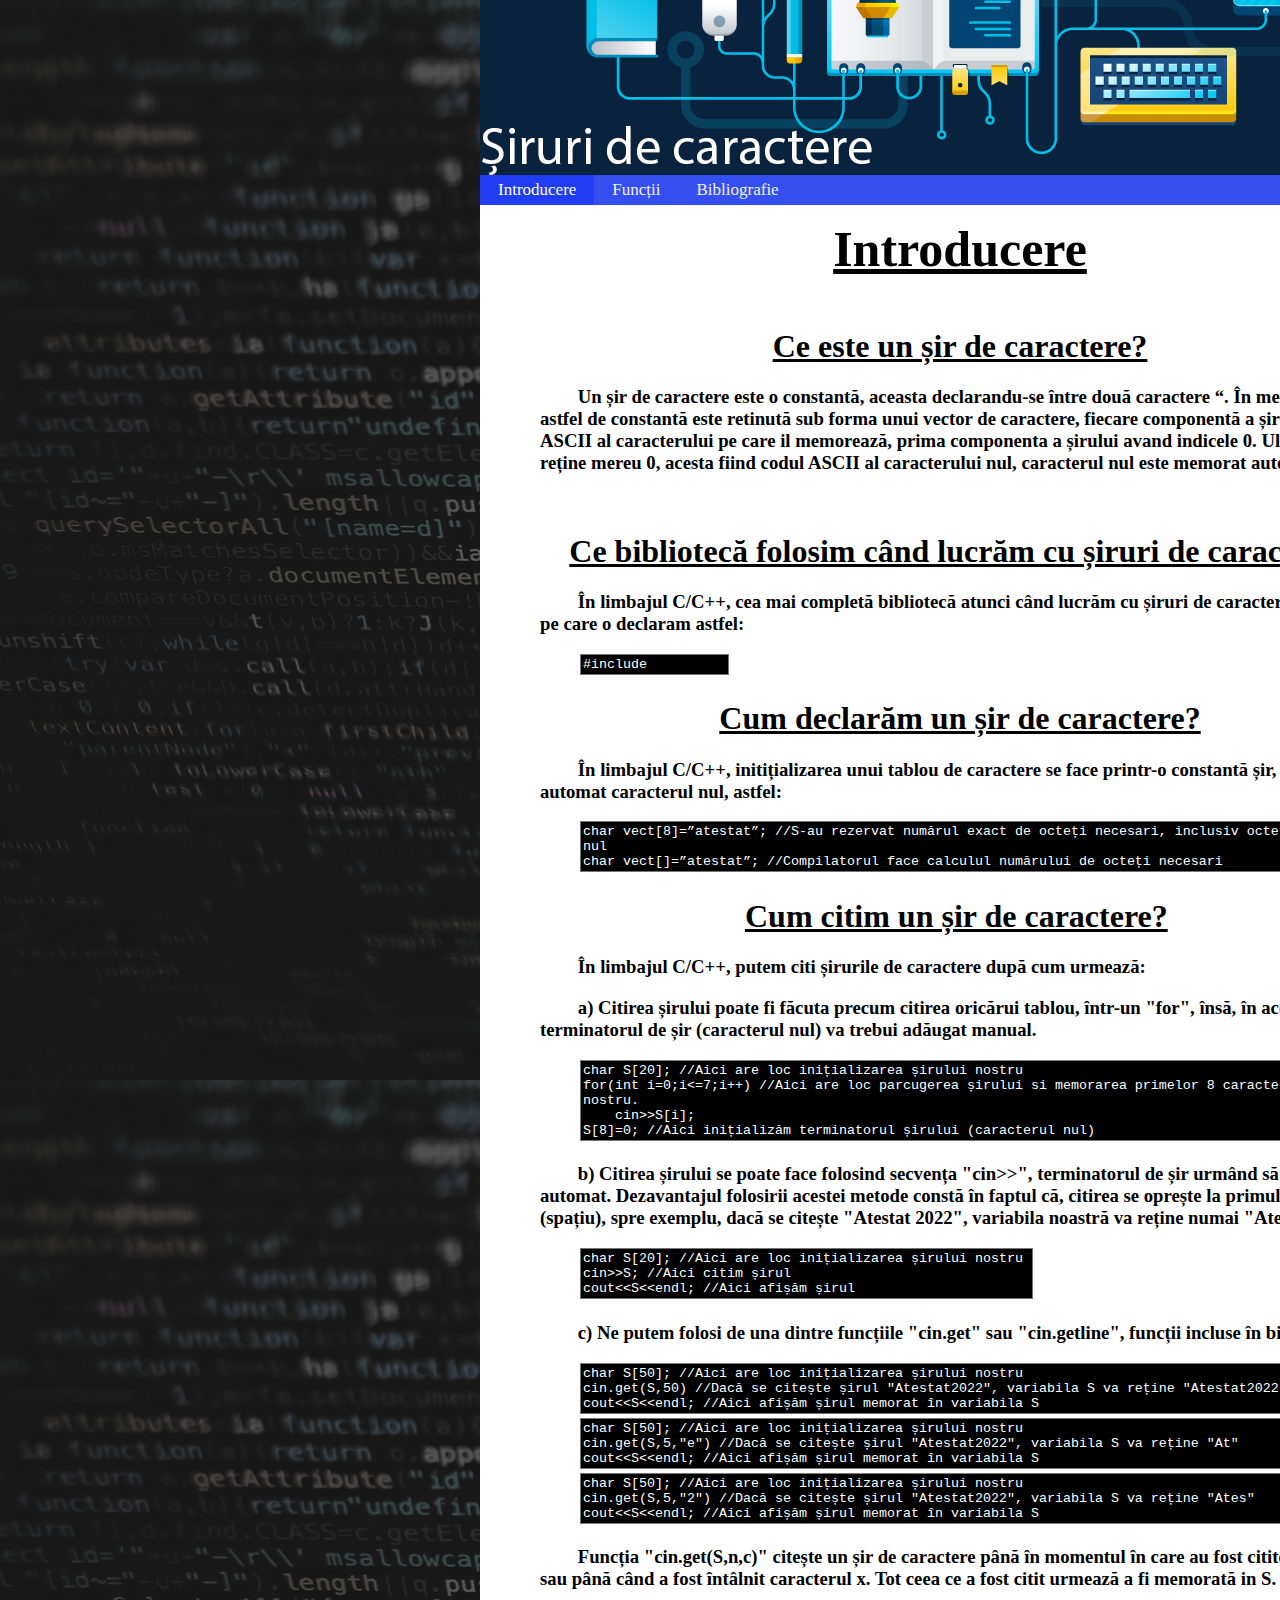
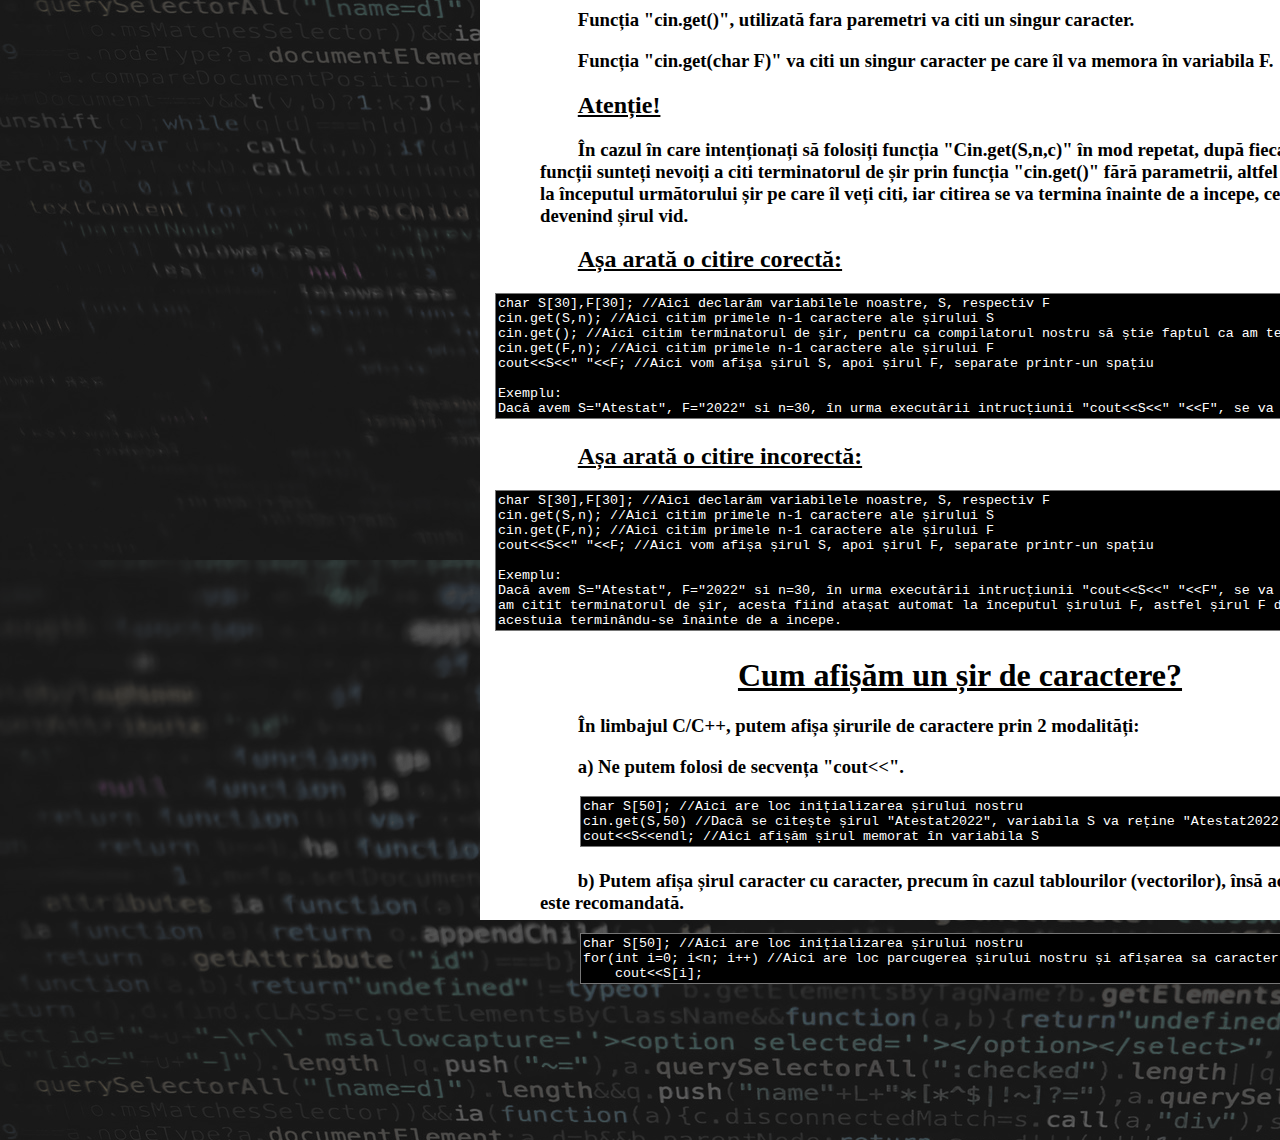
<file: index.html>
<!DOCTYPE html>
<html>
<head>
<title>Șiruri de caractere</title>
<link rel="stylesheet" href="styles.css">
</head>
<body>
<div class="Container">
	<div id="Fundal">
		<div id="TopImg">
			<img src="Images\TopImage.png">
		</div>
		<div class="Search">
			  <a class="active" href="#introducere">Introducere</a>
			  <a href="Functii\Functii.html">Funcții</a>
			  <a href="Functii\Bibliografie.html">Bibliografie</a>
		</div>
		<div id="Introducere">
			<p style="font-size: 50px; margin-top: 0px; text-align: center; text-decoration: underline; font-weight: bold; margin-top: 15px;">Introducere</p>

			<h1 style="text-align: center; text-decoration: underline;">Ce este un șir de caractere?</h1>
			<h3 style="margin-left: 60px; text-indent: 1cm;">Un șir de caractere este o constantă, aceasta declarandu-se între două caractere “. În memoria internă, o astfel de constantă este retinută sub forma unui vector de caractere, fiecare componentă a șirului reține codul ASCII al caracterului pe care il memorează, prima componenta a șirului avand indicele 0. Ultimul octet va reține mereu 0, acesta fiind codul ASCII al caracterului nul, caracterul nul este memorat automat.</h3>
				<br>


			<h1 style="text-align: center; text-decoration: underline;">Ce bibliotecă folosim când lucrăm cu șiruri de caractere?</h1>
			<h3 style="margin-left: 60px; text-indent: 1cm;">În limbajul C/C++, cea mai completă bibliotecă atunci când lucrăm cu șiruri de caractere este Cstring,<br> pe care o declaram astfel:</h3>
						<textarea readonly name="text" cols="16" rows="1" style="margin-left: 100px; background-color: black; color: white;">
#include <Cstring></textarea>

			<br>
			<h1 style="text-align: center; text-decoration: underline;">Cum declarăm un șir de caractere?</h1>
			<h3 style="margin-left: 60px; text-indent: 1cm;">În limbajul C/C++, initițializarea unui tablou de caractere se face printr-o constantă șir, care include automat caracterul nul, astfel:</h3>

			<textarea readonly name="text" cols="92" rows="3" style="margin-left: 100px; background-color: black; color: white;">
char vect[8]=”atestat”; //S-au rezervat numărul exact de octeți necesari, inclusiv octetul nul
char vect[]=”atestat”; //Compilatorul face calculul numărului de octeți necesari
char vect[100]=”atestat”; //S-au rezervat mai mulți octeți decât era necesar</textarea>
			<br>

			<h1 style="margin-left: 265px; text-decoration: underline;">Cum citim un șir de caractere?</h1>
			<h3 style="margin-left: 60px; text-indent: 1cm;">În limbajul C/C++, putem citi șirurile de caractere după cum urmează:</h3>
			<h3 style="margin-left: 60px; text-indent: 1cm;">a) Citirea șirului poate fi făcuta precum citirea oricărui tablou, într-un "for", însă, în acest caz, terminatorul de șir (caracterul nul) va trebui adăugat manual.</h3>
			<textarea readonly name="text" cols="104" rows="5" style="margin-left: 100px; background-color: black; color: white;">
char S[20]; //Aici are loc inițializarea șirului nostru
for(int i=0;i<=7;i++) //Aici are loc parcugerea șirului si memorarea primelor 8 caractere in șirul nostru.
    cin>>S[i];
S[8]=0; //Aici inițializăm terminatorul șirului (caracterul nul)
cout<<S<<endl; //Aici afișăm șirul</textarea><br>

			<h3 style="margin-left: 60px; text-indent: 1cm;">b) Citirea șirului se poate face folosind secvența "cin>>", terminatorul de șir urmând să fie adăugat automat. Dezavantajul folosirii acestei metode constă în faptul că, citirea se oprește la primul caracter blank (spațiu), spre exemplu, dacă se citește "Atestat 2022", variabila noastră va reține numai "Atestat".</h3>
			<textarea readonly name="text" cols="54" rows="3" style="margin-left: 100px; background-color: black; color: white;">
char S[20]; //Aici are loc inițializarea șirului nostru
cin>>S; //Aici citim șirul
cout<<S<<endl; //Aici afișăm șirul</textarea><br>

			<h3 style="margin-left: 60px; text-indent: 1cm;">c) Ne putem folosi de una dintre funcțiile "cin.get" sau "cin.getline", funcții incluse în biblioteca Cstring.</h3>
			<textarea readonly name="text" cols="90" rows="3" style="margin-left: 100px; background-color: black; color: white;">
char S[50]; //Aici are loc inițializarea șirului nostru
cin.get(S,50) //Dacă se citește șirul "Atestat2022", variabila S va reține "Atestat2022"
cout<<S<<endl; //Aici afișăm șirul memorat în variabila S</textarea><br>
			<textarea readonly name="text" cols="90" rows="3" style="margin-left: 100px; background-color: black; color: white;">
char S[50]; //Aici are loc inițializarea șirului nostru
cin.get(S,5,"e") //Dacă se citește șirul "Atestat2022", variabila S va reține "At"
cout<<S<<endl; //Aici afișăm șirul memorat în variabila S</textarea><br>
			<textarea readonly name="text" cols="90" rows="3" style="margin-left: 100px; background-color: black; color: white;">
char S[50]; //Aici are loc inițializarea șirului nostru
cin.get(S,5,"2") //Dacă se citește șirul "Atestat2022", variabila S va reține "Ates"
cout<<S<<endl; //Aici afișăm șirul memorat în variabila S</textarea><br>

				<h3 style="margin-left: 60px; text-indent: 1cm;">Funcția "cin.get(S,n,c)" сitește un șir de caractere până în momentul în care au fost citite n-1 caractere,<br> sau până când a fost întâlnit caracterul x. Tot ceea ce a fost citit urmează a fi memorată in S.</h3>
				<h3 style="margin-left: 60px; text-indent: 1cm;">Funcția "cin.get()", utilizată fara paremetri va citi un singur caracter.</h3>
				<h3 style="margin-left: 60px; text-indent: 1cm;">Funcția "cin.get(char F)" va citi un singur caracter pe care îl va memora în variabila F. </h3>
				<h2 style="margin-left: 60px; text-indent: 1cm; text-decoration: underline;">Atenție! </h2>
				<h3 style="margin-left: 60px; text-indent: 1cm;">În cazul în care intenționați să folosiți funcția "Cin.get(S,n,c)" în mod repetat, după fiecare folosire a acestei funcții sunteți nevoiți a citi terminatorul de șir prin funcția "cin.get()" fără parametrii, altfel acesta va fi atașat la începutul următorului șir pe care îl veți citi, iar citirea se va termina înainte de a incepe, ce-l din urmă șir devenind șirul vid.</h2>
				<h2 style="margin-left: 60px; text-indent: 1cm; text-decoration: underline;">Așa arată o citire corectă:</h3>
				<textarea readonly name="text" cols="124" rows="8" style="margin-left: 15px; background-color: black; color: white;">
char S[30],F[30]; //Aici declarăm variabilele noastre, S, respectiv F
cin.get(S,n); //Aici citim primele n-1 caractere ale șirului S 
cin.get(); //Aici citim terminatorul de șir, pentru ca compilatorul nostru să știe faptul ca am terminat de citit primul șir
cin.get(F,n); //Aici citim primele n-1 caractere ale șirului F
cout<<S<<" "<<F; //Aici vom afișa șirul S, apoi șirul F, separate printr-un spațiu

Exemplu:
Dacă avem S="Atestat", F="2022" si n=30, în urma executării intrucțiunii "cout<<S<<" "<<F", se va afișa "Atestat 2022"</textarea><br>

				<h2 style="margin-left: 60px; text-indent: 1cm; text-decoration: underline;">Așa arată o citire incorectă:</h3>
				<textarea readonly name="text" cols="124" rows="9" style="margin-left: 15px; background-color: black; color: white;">
char S[30],F[30]; //Aici declarăm variabilele noastre, S, respectiv F
cin.get(S,n); //Aici citim primele n-1 caractere ale șirului S 
cin.get(F,n); //Aici citim primele n-1 caractere ale șirului F
cout<<S<<" "<<F; //Aici vom afișa șirul S, apoi șirul F, separate printr-un spațiu

Exemplu:
Dacă avem S="Atestat", F="2022" si n=30, în urma executării intrucțiunii "cout<<S<<" "<<F", se va afișa "Atestat" deoarece nu am citit terminatorul de șir, acesta fiind atașat automat la începutul șirului F, astfel șirul F devenind șirul vid, citirea acestuia terminându-se înainte de a incepe.</textarea><br>
						<h1 style="text-align: center; text-decoration: underline;">Cum afișăm un șir de caractere?</h1>
			<h3 style="margin-left: 60px; text-indent: 1cm;">În limbajul C/C++, putem afișa șirurile de caractere prin 2 modalități:</h3>
			<h3 style="margin-left: 60px; text-indent: 1cm;">a) Ne putem folosi de secvența "cout<<".</h3>
			<textarea readonly name="text" cols="90" rows="3" style="margin-left: 100px; background-color: black; color: white;">
char S[50]; //Aici are loc inițializarea șirului nostru
cin.get(S,50) //Dacă se citește șirul "Atestat2022", variabila S va reține "Atestat2022"
cout<<S<<endl; //Aici afișăm șirul memorat în variabila S</textarea><br>
			<h3 style="margin-left: 60px; text-indent: 1cm;">b) Putem afișa șirul caracter cu caracter, precum în cazul tablourilor (vectorilor), însă această variantă nu este recomandată.</h3>
			<textarea readonly name="text" cols="100" rows="3" style="margin-left: 100px; background-color: black; color: white;">
char S[50]; //Aici are loc inițializarea șirului nostru
for(int i=0; i<n; i++) //Aici are loc parcugerea șirului nostru și afișarea sa caracter cu caracter.
    cout<<S[i];</textarea><br>
		</div>	
	</div>
</div>



</body>
</html>
</file>
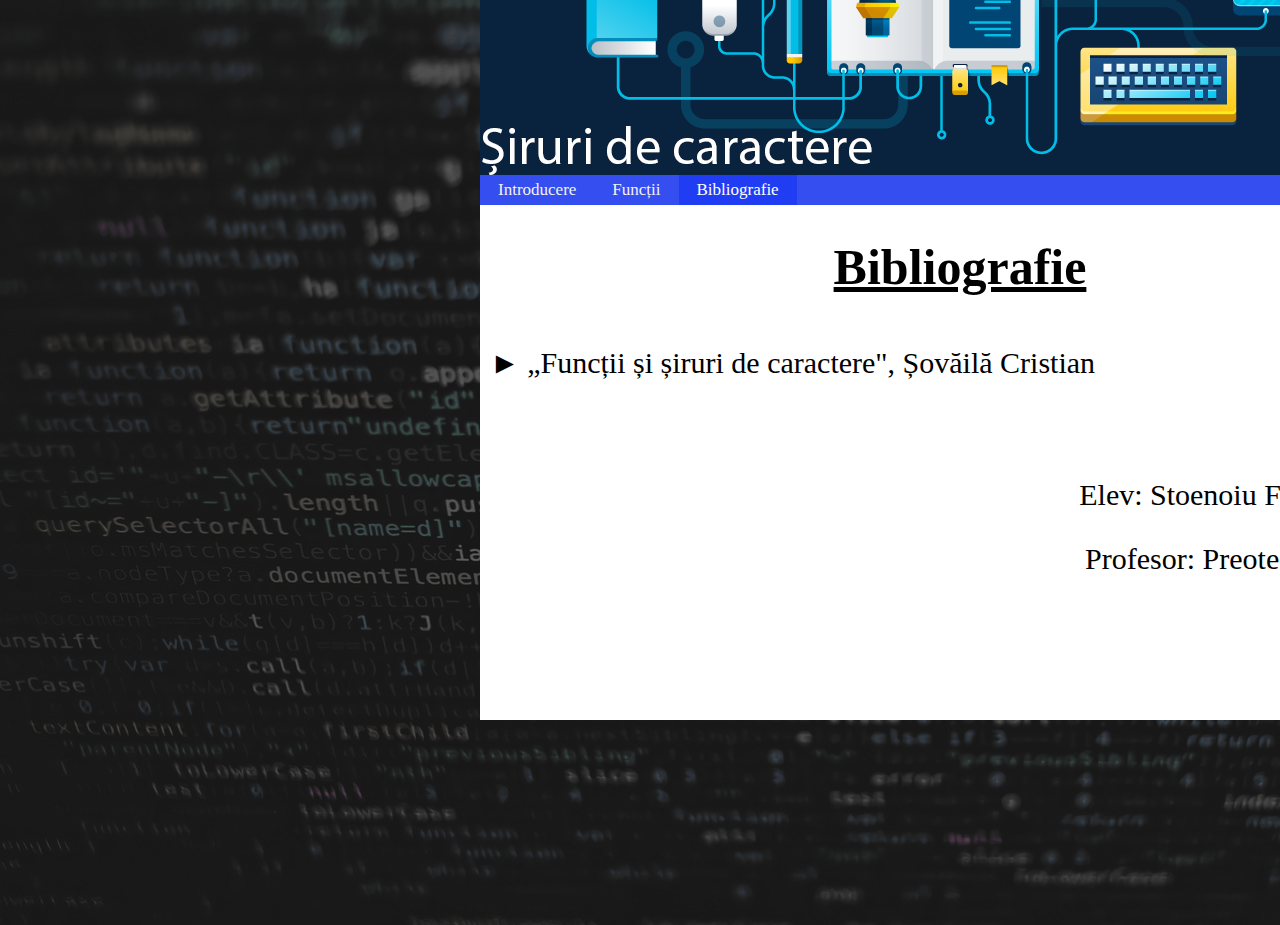
<file: Functii/Bibliografie.html>
<!DOCTYPE html>
<html>
<head>
<title>Bibliografie</title>
<link rel="stylesheet" href="BibliografieStyle.css">
</head>
<body>
<div class="Container">
	<div id="Fundal">
		<div id="TopImg">
			<img src="../Images\TopImage.png">
		</div>
		<div class="Search">
			  <a href="../index.html">Introducere</a>
			  <a href="Functii.html">Funcții</a>
			  <a class="active" href="Bibliografie.html">Bibliografie</a>
		</div>
		<div id="Funcții">
			<br>
			<p style="font-size: 50px; margin-top: 0px; text-align: center; text-decoration: underline; font-weight: bold; margin-top: 15px;">Bibliografie</p>
			<p style="font-size: 30px; margin-left: 10px; text-align: left; margin-top: 2px;">► „Funcții și șiruri de caractere", Șovăilă Cristian</h1>
			<br><br><br>
			<p style="font-size: 30px; margin-right: 20px; text-align: right; margin-top: 2px;">Elev: Stoenoiu Felix Marian</h1>
			<p style="font-size: 30px; margin-right: 20px; text-align: right; margin-top: 2px;">Profesor: Preoteasa Carmen</h1>
		</div>	
	</div>
</div>



</body>
</html>
</file>
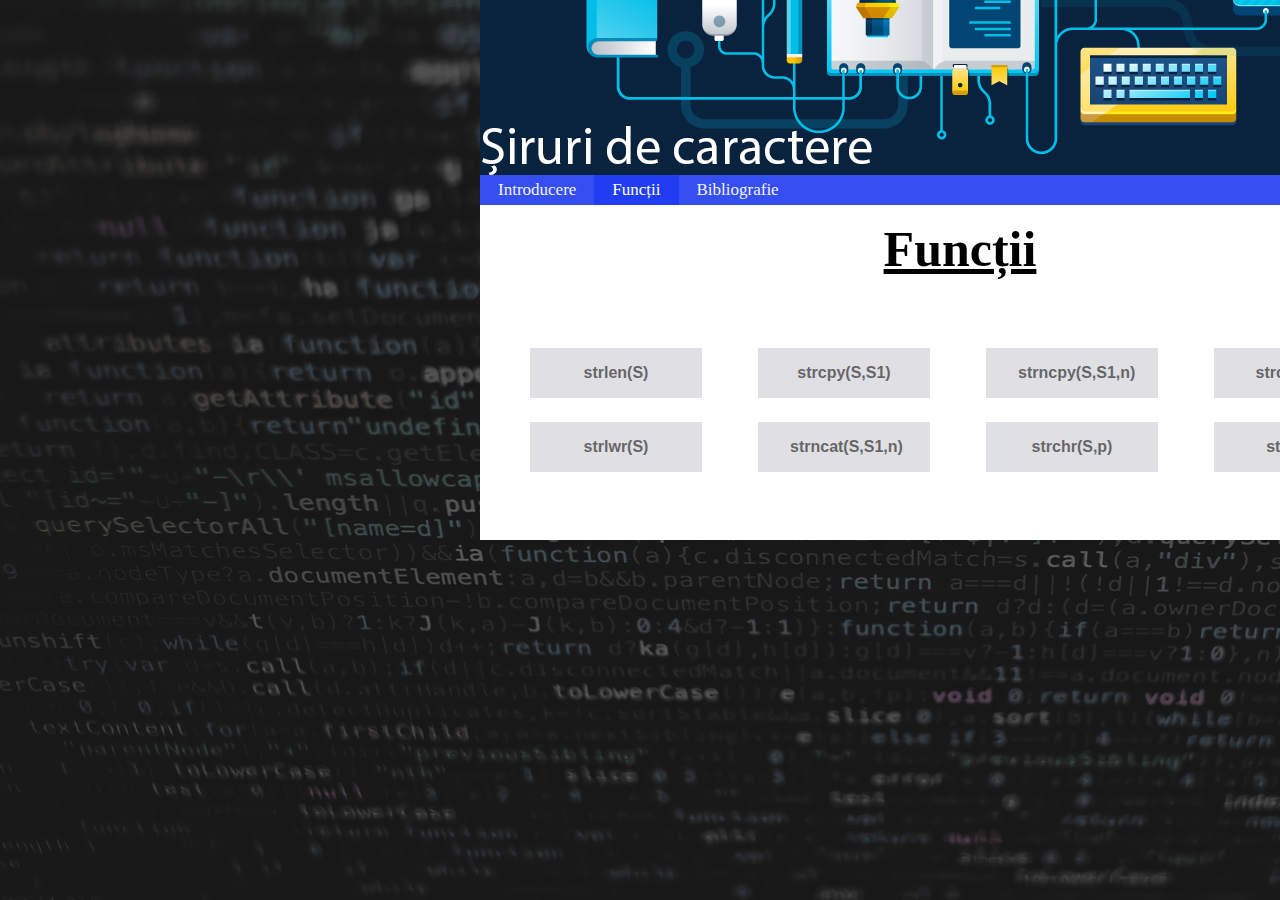
<file: Functii/Functii.html>
<!DOCTYPE html>
<html>
<head>
<title>Functii</title>
<link rel="stylesheet" href="FunctiiStyles.css">
</head>
<body>
<div class="Container">
	<div id="Fundal">
		<div id="TopImg">
			<img src="../Images\TopImage.png">
		</div>
		<div class="Search">
			  <a href="../index.html">Introducere</a>
			  <a class="active" href="Functii.html">Funcții</a>
			  <a href="Bibliografie.html">Bibliografie</a>
		</div>
		<div id="Funcții">
			<p style="font-size: 50px; margin-top: 0px; text-align: center; text-decoration: underline; font-weight: bold; margin-top: 15px;">Funcții</p>
			<button class="button" id="Strlen" onclick="window.location.href='strlen.html'">strlen(S)</button>
			<button class="button" id="Strlen" onclick="window.location.href='strcpy.html'">strcpy(S,S1)</button>
			<button class="button" id="Strlen" onclick="window.location.href='strncpy.html'">strncpy(S,S1,n)</button>
			<button class="button" id="Strlen" onclick="window.location.href='strcat.html'">strcat(S,S1)</button>
			<button class="button" id="Strlen" onclick="window.location.href='strlwr.html'">strlwr(S)</button>
			<button class="button" id="Strlen" onclick="window.location.href='strncat.html'">strncat(S,S1,n)</button>
			<button class="button" id="Strlen" onclick="window.location.href='strchr.html'">strchr(S,p)</button>
			<button class="button" id="Strlen" onclick="window.location.href='strupr.html'">strupr(S)</button>
		</div>	
	</div>
</div>



</body>
</html>
</file>
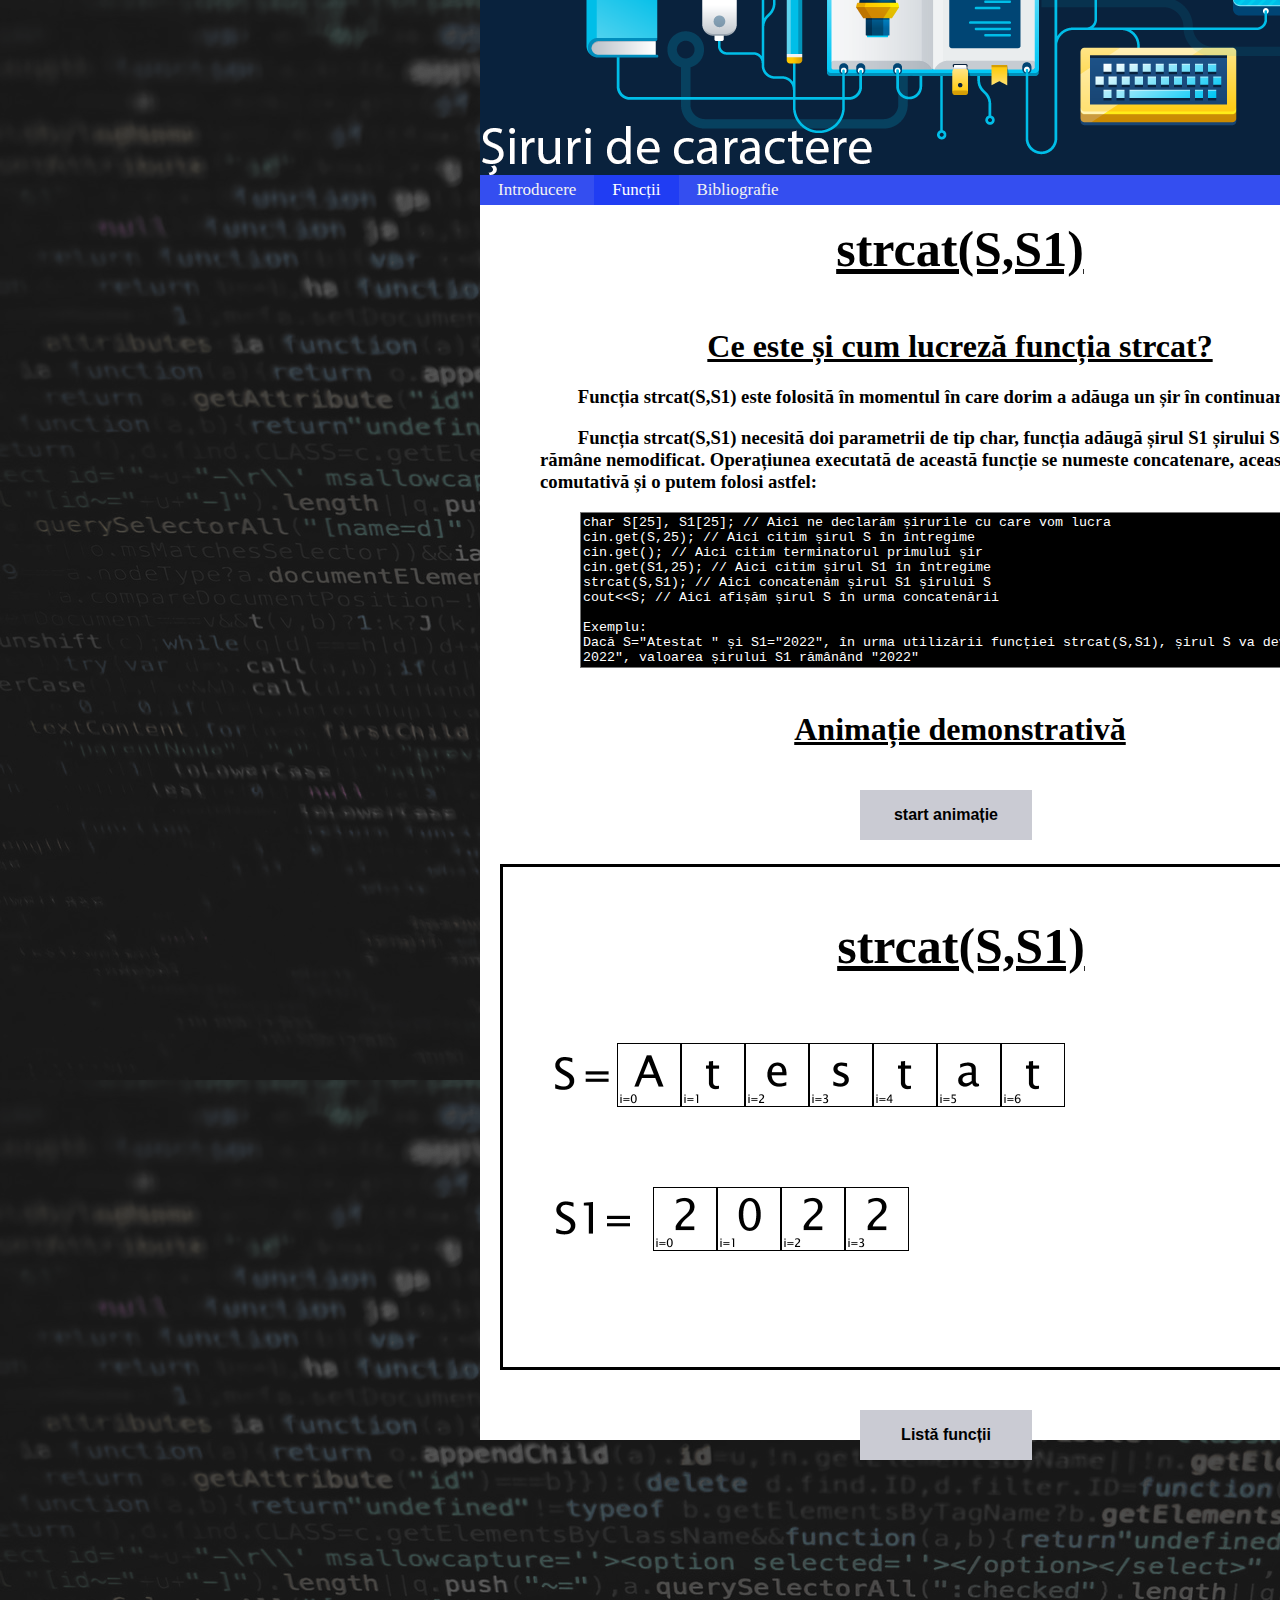
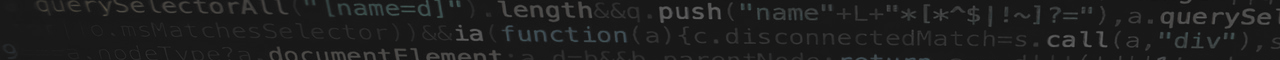
<file: Functii/strcat.html>
<!DOCTYPE html>
<html>
<head>
<script src="Scripts/Concatenare.js">Da</script>
<title>Strcat</title>
<link rel="stylesheet" href="strcatStyle.css">
</head>
<body>
<div class="Container">
	<div id="Fundal">
		<div id="TopImg">
			<img src="../Images\TopImage.png">
		</div>
		<div class="Search">
			  <a href="../index.html">Introducere</a>
			  <a class="active" href="Functii.html">Funcții</a>
			  <a href="Bibliografie.html">Bibliografie</a>
		</div>
		<div id="Funcții">
			<p style="font-size: 50px; margin-top: 0px; text-align: center; text-decoration: underline; font-weight: bold; margin-top: 15px;">strcat(S,S1)</p>
			<h1 style="text-align: center; text-decoration: underline;">Ce este și cum lucreză funcția strcat?</h1>
			<h3 style="margin-left: 60px; text-indent: 1cm;">Funcția strcat(S,S1) este folosită în momentul în care dorim a adăuga un șir în continuarea altui șir.</h3>
			<h3 style="margin-left: 60px; text-indent: 1cm;">Funcția strcat(S,S1) necesită doi parametrii de tip char, funcția adăugă șirul S1 șirului S, iar șirul S1 rămâne nemodificat. Operațiunea executată de această funcție se numeste concatenare, aceasta nu este comutativă și o putem folosi astfel:</h3>
			
			<textarea readonly name="text" cols="100" rows="10" style="margin-left: 100px; background-color: black; color: white;">
char S[25], S1[25]; // Aici ne declarăm șirurile cu care vom lucra
cin.get(S,25); // Aici citim șirul S în întregime
cin.get(); // Aici citim terminatorul primului șir
cin.get(S1,25); // Aici citim șirul S1 în întregime
strcat(S,S1); // Aici concatenăm șirul S1 șirului S
cout<<S; // Aici afișăm șirul S în urma concatenării

Exemplu:
Dacă S="Atestat " și S1="2022", în urma utilizării funcției strcat(S,S1), șirul S va deveni "Atestat 2022", valoarea șirului S1 rămânând "2022"</textarea><br><br>
			
			<h1 style="text-align: center; text-decoration: underline;">Animație demonstrativă</h1>
			<button class="button" id="Strlen" style="margin-left: 380px;" onclick="Concatenare()">start animație</button>
			<div id="Animatie">
			<h3 style="font-size: 50px; margin-top: 0px; text-align: center; text-decoration: underline; font-weight: bold;">strcat(S,S1)</h3><br>
			<img src="ImagesSiruri\S=.png" style="width: 64px; float: left">
			<img src="ImagesSiruri\A-i0.png" style="width: 64px; position: relative; float: left" id="A-i0">
			<img src="ImagesSiruri\t-i1.png" style="width: 64px; position: relative; float: left" id="t-i1">
			<img src="ImagesSiruri\e-i2.png" style="width: 64px; position: relative; float: left" id="e-i2">
			<img src="ImagesSiruri\s-i3.png" style="width: 64px; position: relative; float: left" id="s-i3">
			<img src="ImagesSiruri\t-i4.png" style="width: 64px; position: relative; float: left" id="t-i4">
			<img src="ImagesSiruri\a-i5.png" style="width: 64px; position: relative; float: left" id="a-i5">
			<img src="ImagesSiruri\t-i6.png" style="width: 64px; position: relative; float: left" id="t-i6">
			<img src="ImagesSiruri\2-i7.png" style="width: 64px; position: relative; opacity: 0; float: left" id="2-i7z">
			<img src="ImagesSiruri\0-i8.png" style="width: 64px; position: relative; opacity: 0; float: left" id="0-i8z">
			<img src="ImagesSiruri\2-i9.png" style="width: 64px; position: relative; opacity: 0; float: left" id="2-i9z">
			<img src="ImagesSiruri\2-i10.png" style="width: 64px; position: relative; opacity: 0; float: left" id="2-i10z"><br><br><br><br><br><br><br><br>
			<img src="ImagesSiruri\S1=.png" style="width: 100px; position: relative; float: left">
			<img src="ImagesSiruri\2-i0.png" style="width: 64px; position: relative; float: left" id="2-i0">
			<img src="ImagesSiruri\0-i1.png" style="width: 64px; position: relative; float: left" id="0-i1">
			<img src="ImagesSiruri\2-i2.png" style="width: 64px; position: relative; float: left" id="2-i2">
			<img src="ImagesSiruri\2-i3.png" style="width: 64px; position: relative; float: left" id="2-i3">


			</div>
			<button class="button" id="Listafuncții" style="margin-left: 380px;" onclick="window.location.href='functii.html'">Listă funcții</button>
		</div>
	</div>
</div>



</body>

<footer>

</footer>
</html>
</file>
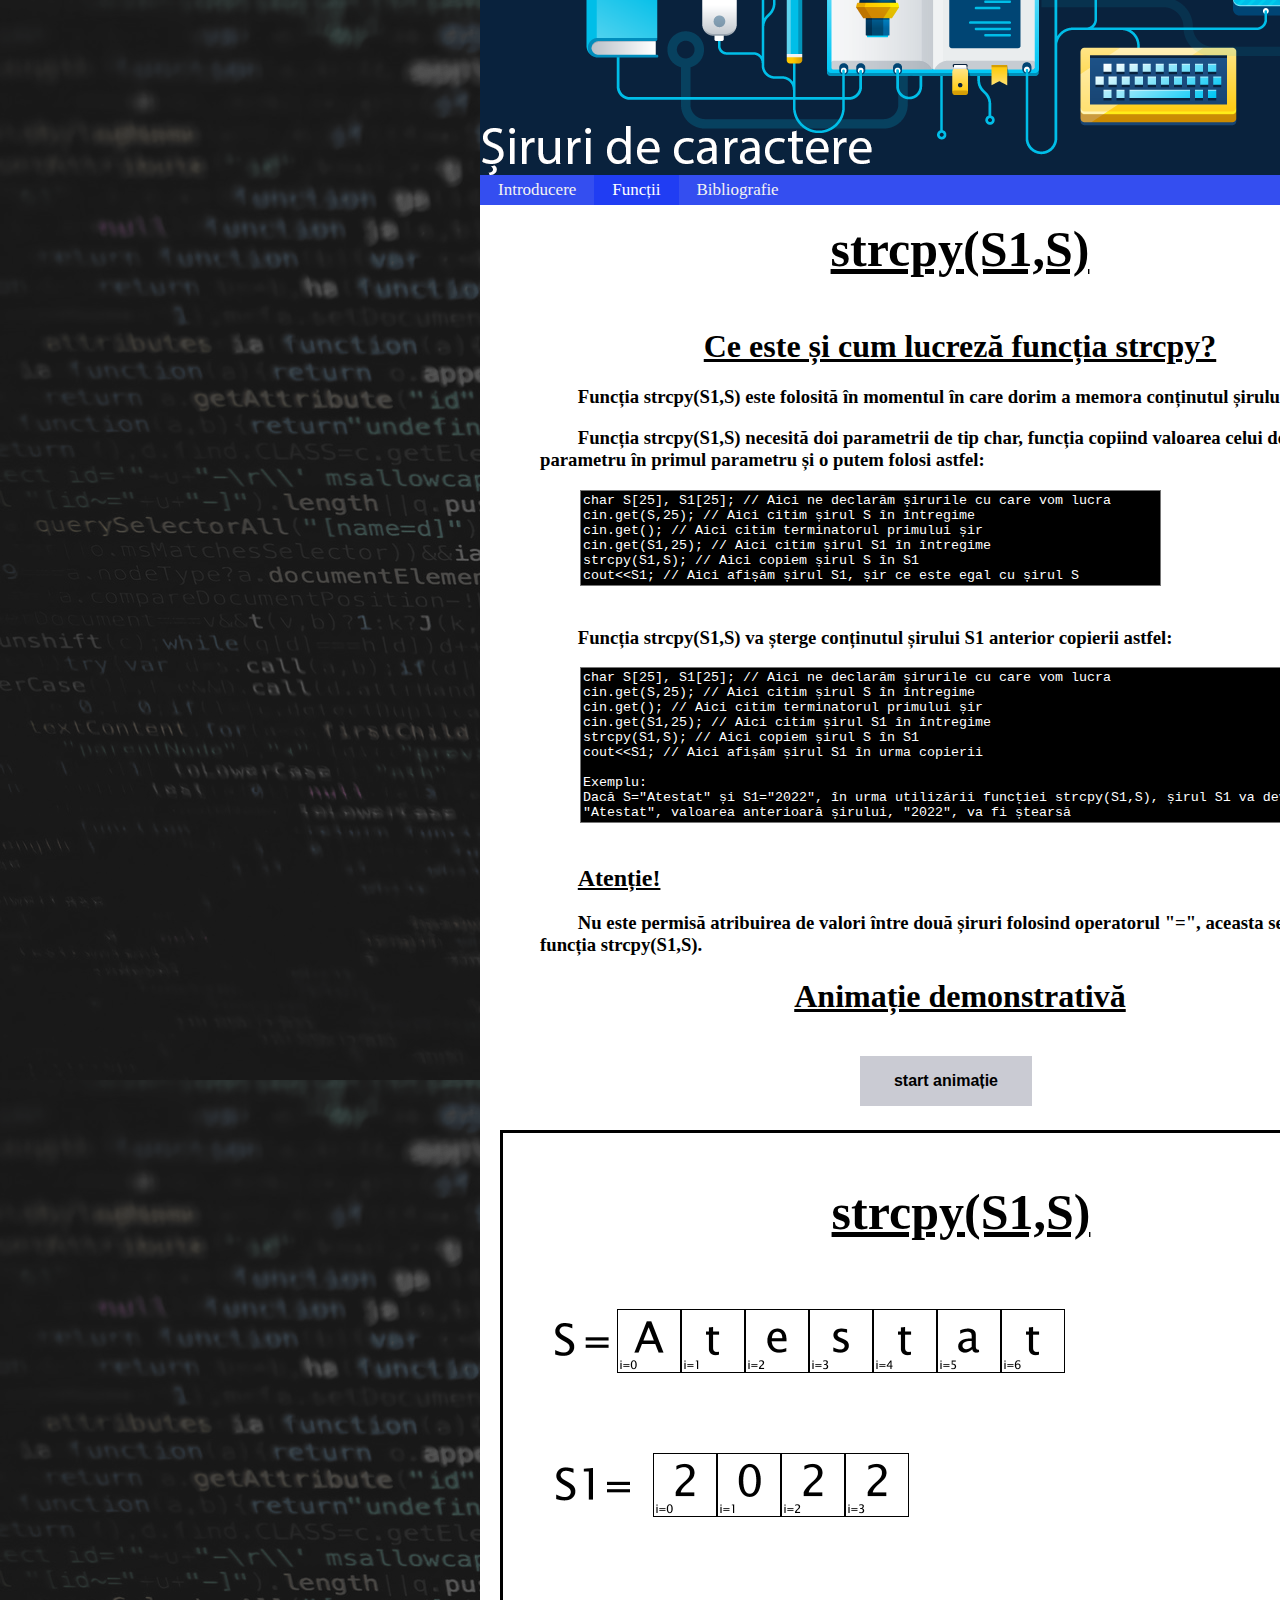
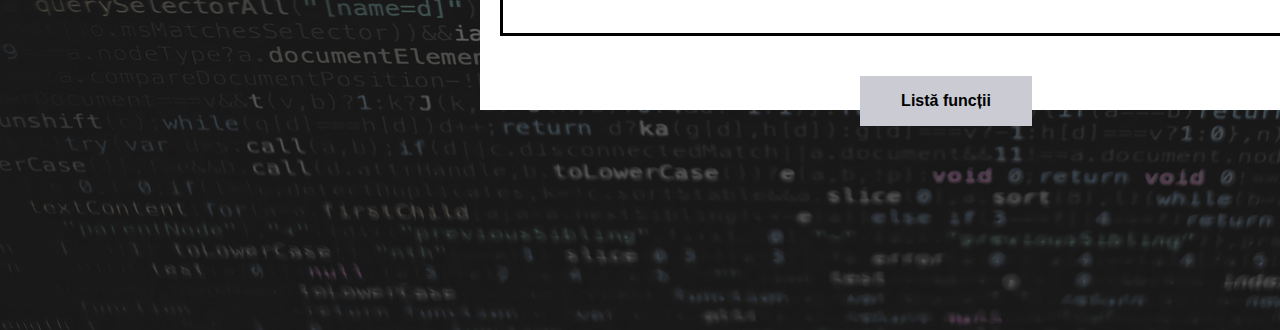
<file: Functii/strcpy.html>
<!DOCTYPE html>
<html>
<head>
<script src="Scripts/Copiere.js"></script>
<title>Strcpy</title>
<link rel="stylesheet" href="strcpyStyle.css">
</head>
<body>
<div class="Container">
	<div id="Fundal">
		<div id="TopImg">
			<img src="../Images\TopImage.png">
		</div>
		<div class="Search">
			  <a href="../index.html">Introducere</a>
			  <a class="active" href="Functii.html">Funcții</a>
			  <a href="Bibliografie.html">Bibliografie</a>
		</div>
		<div id="Funcții">
			<p style="font-size: 50px; margin-top: 0px; text-align: center; text-decoration: underline; font-weight: bold; margin-top: 15px;">strcpy(S1,S)</p>
			<h1 style="text-align: center; text-decoration: underline;">Ce este și cum lucreză funcția strcpy?</h1>
			<h3 style="margin-left: 60px; text-indent: 1cm;">Funcția strcpy(S1,S) este folosită în momentul în care dorim a memora conținutul șirului S intr-un șir S1.</h3>
			<h3 style="margin-left: 60px; text-indent: 1cm;">Funcția strcpy(S1,S) necesită doi parametrii de tip char, funcția copiind valoarea celui de-al doilea parametru în primul parametru și o putem folosi astfel:</h3>

			<textarea readonly name="text" cols="70" rows="6" style="margin-left: 100px; background-color: black; color: white;">
char S[25], S1[25]; // Aici ne declarăm șirurile cu care vom lucra
cin.get(S,25); // Aici citim șirul S în întregime
cin.get(); // Aici citim terminatorul primului șir
cin.get(S1,25); // Aici citim șirul S1 în întregime
strcpy(S1,S); // Aici copiem șirul S în S1
cout<<S1; // Aici afișăm șirul S1, șir ce este egal cu șirul S</textarea><br><br>
			<h3 style="margin-left: 60px; text-indent: 1cm;">Funcția strcpy(S1,S) va șterge conținutul șirului S1 anterior copierii astfel:</h3>
			<textarea readonly name="text" cols="100" rows="10" style="margin-left: 100px; background-color: black; color: white;">
char S[25], S1[25]; // Aici ne declarăm șirurile cu care vom lucra
cin.get(S,25); // Aici citim șirul S în întregime
cin.get(); // Aici citim terminatorul primului șir
cin.get(S1,25); // Aici citim șirul S1 în întregime
strcpy(S1,S); // Aici copiem șirul S în S1
cout<<S1; // Aici afișăm șirul S1 în urma copierii

Exemplu:
Dacă S="Atestat" și S1="2022", în urma utilizării funcției strcpy(S1,S), șirul S1 va deveni "Atestat", valoarea anterioară șirului, "2022", va fi ștearsă</textarea>
<br><br>
			<h2 style="margin-left: 60px; text-indent: 1cm; text-decoration: underline;">Atenție!</h2>
			<h3 style="margin-left: 60px; text-indent: 1cm;">Nu este permisă atribuirea de valori între două șiruri folosind operatorul "=", aceasta se face folosind funcția strcpy(S1,S).</h3>
			<h1 style="text-align: center; text-decoration: underline;">Animație demonstrativă</h1>
			<button class="button" id="Strlen" style="margin-left: 380px;" onclick="Copiere()">start animație</button>
			<div id="Animatie">
			<h3 style="font-size: 50px; margin-top: 0px; text-align: center; text-decoration: underline; font-weight: bold;">strcpy(S1,S)</h3><br>
			<img src="ImagesSiruri\S=.png" style="width: 64px; float: left">
			<img src="ImagesSiruri\A-i0.png" style="width: 64px; position: relative; float: left" id="A-i0">
			<img src="ImagesSiruri\t-i1.png" style="width: 64px; position: relative; float: left" id="t-i1">
			<img src="ImagesSiruri\e-i2.png" style="width: 64px; position: relative; float: left" id="e-i2">
			<img src="ImagesSiruri\s-i3.png" style="width: 64px; position: relative; float: left" id="s-i3">
			<img src="ImagesSiruri\t-i4.png" style="width: 64px; position: relative; float: left" id="t-i4">
			<img src="ImagesSiruri\a-i5.png" style="width: 64px; position: relative; float: left" id="a-i5">
			<img src="ImagesSiruri\t-i6.png" style="width: 64px; position: relative; float: left" id="t-i6"><br><br><br><br><br><br><br><br>
			<img src="ImagesSiruri\S1=.png" style="width: 100px; position: relative; float: left">
			<img src="ImagesSiruri\2-i0.png" style="width: 64px; position: relative; float: left" id="2-i0">
			<img src="ImagesSiruri\0-i1.png" style="width: 64px; position: relative; float: left" id="0-i1">
			<img src="ImagesSiruri\2-i2.png" style="width: 64px; position: relative; float: left" id="2-i2">
			<img src="ImagesSiruri\2-i3.png" style="width: 64px; position: relative; float: left" id="2-i3">
			<img src="ImagesSiruri\A-i0.png" style="width: 64px; position: relative; opacity: 0; float: left" id="A-i0z">
			<img src="ImagesSiruri\t-i1.png" style="width: 64px; position: relative; opacity: 0; float: left" id="t-i1z">
			<img src="ImagesSiruri\e-i2.png" style="width: 64px; position: relative; opacity: 0; float: left" id="e-i2z">
			<img src="ImagesSiruri\s-i3.png" style="width: 64px; position: relative; opacity: 0; float: left" id="s-i3z">
			<img src="ImagesSiruri\t-i4.png" style="width: 64px; position: relative; opacity: 0; float: left" id="t-i4z">
			<img src="ImagesSiruri\a-i5.png" style="width: 64px; position: relative; opacity: 0; float: left" id="a-i5z">
			<img src="ImagesSiruri\t-i6.png" style="width: 64px; position: relative; opacity: 0; float: left" id="t-i6z">
			</div>
			<button class="button" id="Listafuncții" style="margin-left: 380px;" onclick="window.location.href='functii.html'">Listă funcții</button>
		</div>
	</div>
</div>



</body>

<footer>

</footer>
</html>
</file>
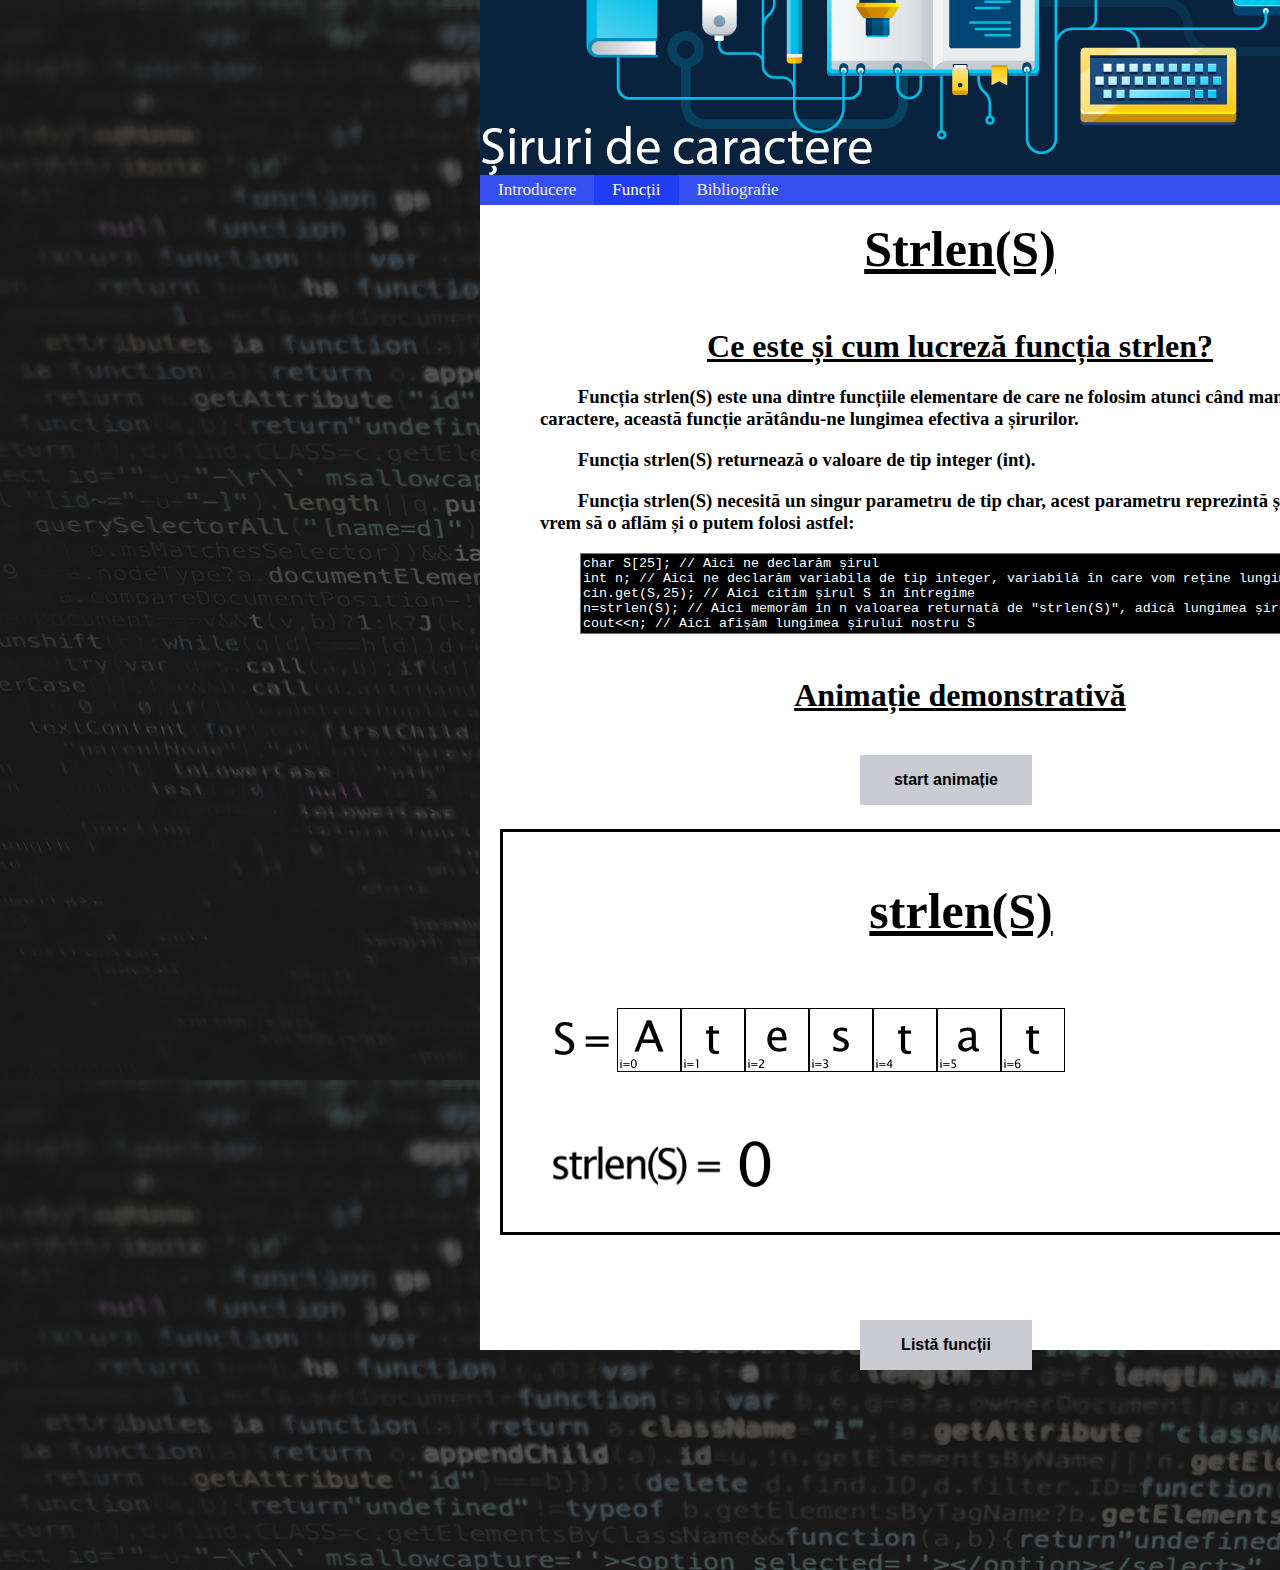
<file: Functii/strlen.html>
<!DOCTYPE html>
<html>
<head>
<script src="Scripts/Numarare.js">Da</script>
<title>Strlen</title>
<link rel="stylesheet" href="strlenStyle.css">
</head>
<body>
<div class="Container">
	<div id="Fundal">
		<div id="TopImg">
			<img src="../Images\TopImage.png">
		</div>
		<div class="Search">
			  <a href="../index.html">Introducere</a>
			  <a class="active" href="Functii.html">Funcții</a>
			  <a href="Bibliografie.html">Bibliografie</a>
		</div>
		<div id="Funcții">
			<p style="font-size: 50px; margin-top: 0px; text-align: center; text-decoration: underline; font-weight: bold; margin-top: 15px;">Strlen(S)</p>
			<h1 style="text-align: center; text-decoration: underline;">Ce este și cum lucreză funcția strlen?</h1>
			<h3 style="margin-left: 60px; text-indent: 1cm;">Funcția strlen(S) este una dintre funcțiile elementare de care ne folosim atunci când manipulăm șirurile de caractere, această funcție arătându-ne lungimea efectiva a șirurilor.</h3>
			<h3 style="margin-left: 60px; text-indent: 1cm;">Funcția strlen(S) returnează o valoare de tip integer (int).</h3>
			<h3 style="margin-left: 60px; text-indent: 1cm;">Funcția strlen(S) necesită un singur parametru de tip char, acest parametru reprezintă șirul al cărei lungimi vrem să o aflăm și o putem folosi astfel:</h3>
			<textarea readonly name="text" cols="100" rows="5" style="margin-left: 100px; background-color: black; color: white;">
char S[25]; // Aici ne declarăm șirul
int n; // Aici ne declarăm variabila de tip integer, variabilă în care vom reține lungimea șirului S
cin.get(S,25); // Aici citim șirul S în întregime
n=strlen(S); // Aici memorăm în n valoarea returnată de "strlen(S)", adică lungimea șirului S
cout<<n; // Aici afișăm lungimea șirului nostru S</textarea><br><br>
			<h1 style="text-align: center; text-decoration: underline;">Animație demonstrativă</h1>
			<button class="button" id="Strlen" style="margin-left: 380px;" onclick="Numarare()">start animație</button>
			<div id="Animatie">
    			<h3 style="font-size: 50px; margin-top: 0px; text-align: center; text-decoration: underline; font-weight: bold;">strlen(S)</h3><br>
				<img src="ImagesSiruri\S=.png" style="width: 64px; float: left;">
				<img src="ImagesSiruri\A-i0.png" style="width: 64px; position: relative; float: left;" id="A-i0">
				<img src="ImagesSiruri\t-i1.png" style="width: 64px; position: relative; float: left;" id="t-i1">
				<img src="ImagesSiruri\e-i2.png" style="width: 64px; position: relative; float: left;" id="e-i2">
				<img src="ImagesSiruri\s-i3.png" style="width: 64px; position: relative; float: left;" id="s-i3">
				<img src="ImagesSiruri\t-i4.png" style="width: 64px; position: relative; float: left;" id="t-i4">
				<img src="ImagesSiruri\a-i5.png" style="width: 64px; position: relative; float: left;" id="a-i5">
				<img src="ImagesSiruri\t-i6.png" style="width: 64px; position: relative; float: left;" id="t-i6"><br><br><br><br><br><br><br>
				<img src="ImagesSiruri\strlen(S)=.png"style="width: 170px; float: left;">
				<img src="ImagesSiruri\0.png" style="width: 64px;" id="0">
			</div>
			<button class="button" id="Listafuncții" style="margin-left: 380px; margin-top: 65px;" onclick="window.location.href='functii.html'">Listă funcții</button>
		</div>
	</div>
</div>



</body>

<footer>

</footer>
</html>
</file>
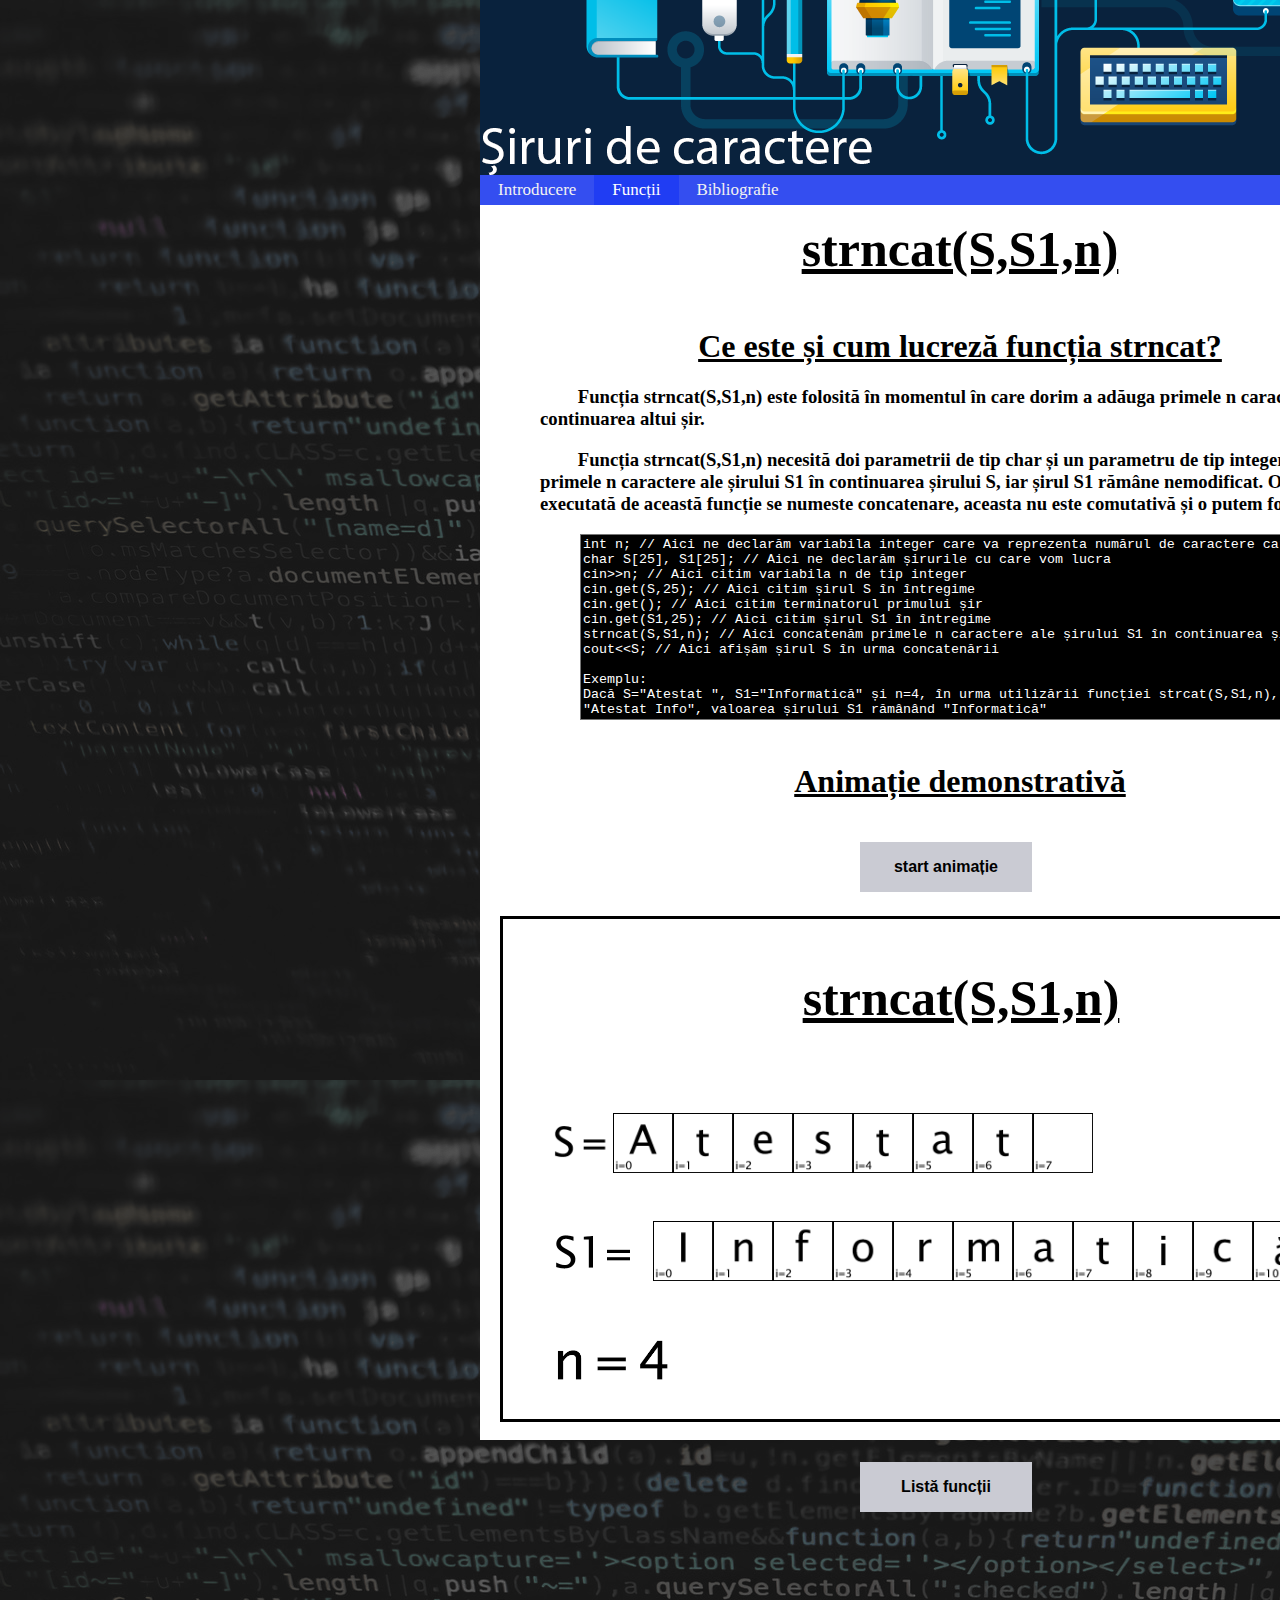
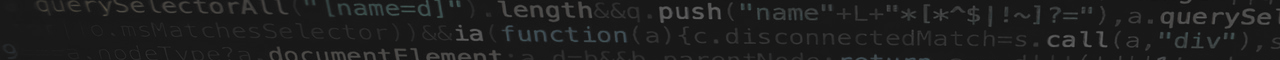
<file: Functii/strncat.html>
<!DOCTYPE html>
<html>
<head>
<script src="Scripts/ConcatenareN.js">Da</script>
<title>Strncat</title>
<link rel="stylesheet" href="strncatStyle.css">
</head>
<body>
<div class="Container">
	<div id="Fundal">
		<div id="TopImg">
			<img src="../Images\TopImage.png">
		</div>
		<div class="Search">
			  <a href="../index.html">Introducere</a>
			  <a class="active" href="Functii.html">Funcții</a>
			  <a href="Bibliografie.html">Bibliografie</a>
		</div>
		<div id="Funcții">
			<p style="font-size: 50px; margin-top: 0px; text-align: center; text-decoration: underline; font-weight: bold; margin-top: 15px;">strncat(S,S1,n)</p>
			<h1 style="text-align: center; text-decoration: underline;">Ce este și cum lucreză funcția strncat?</h1>
			<h3 style="margin-left: 60px; text-indent: 1cm;">Funcția strncat(S,S1,n) este folosită în momentul în care dorim a adăuga primele n caractere ale unui șir în continuarea altui șir.</h3>
			<h3 style="margin-left: 60px; text-indent: 1cm;">Funcția strncat(S,S1,n) necesită doi parametrii de tip char și un parametru de tip integer, funcția adăugă primele n caractere ale șirului S1 în continuarea șirului S, iar șirul S1 rămâne nemodificat. Operațiunea executată de această funcție se numeste concatenare, aceasta nu este comutativă și o putem folosi astfel:</h3>
			
			<textarea readonly name="text" cols="110" rows="12" style="margin-left: 100px; background-color: black; color: white;">
int n; // Aici ne declarăm variabila integer care va reprezenta numărul de caractere care vor fi concatenate
char S[25], S1[25]; // Aici ne declarăm șirurile cu care vom lucra
cin>>n; // Aici citim variabila n de tip integer
cin.get(S,25); // Aici citim șirul S în întregime
cin.get(); // Aici citim terminatorul primului șir
cin.get(S1,25); // Aici citim șirul S1 în întregime
strncat(S,S1,n); // Aici concatenăm primele n caractere ale șirului S1 în continuarea șirului S
cout<<S; // Aici afișăm șirul S în urma concatenării

Exemplu:
Dacă S="Atestat ", S1="Informatică" și n=4, în urma utilizării funcției strcat(S,S1,n), șirul S va deveni "Atestat Info", valoarea șirului S1 rămânând "Informatică"</textarea><br><br>
			
			<h1 style="text-align: center; text-decoration: underline;">Animație demonstrativă</h1>
			<button class="button" id="Strlen" style="margin-left: 380px;" onclick="ConcatenareN()">start animație</button>
			<div id="Animatie">
			<h3 style="font-size: 50px; margin-top: 0px; text-align: center; text-decoration: underline; font-weight: bold;">strncat(S,S1,n)</h3><br><br>
			<img src="ImagesSiruri\S=.png" style="width: 60px; float: left">
			<img src="ImagesSiruri\A-i0.png" style="width: 60px; position: relative; float: left" id="A-i0">
			<img src="ImagesSiruri\t-i1.png" style="width: 60px; position: relative; float: left" id="t-i1">
			<img src="ImagesSiruri\e-i2.png" style="width: 60px; position: relative; float: left" id="e-i2">
			<img src="ImagesSiruri\s-i3.png" style="width: 60px; position: relative; float: left" id="s-i3">
			<img src="ImagesSiruri\t-i4.png" style="width: 60px; position: relative; float: left" id="t-i4">
			<img src="ImagesSiruri\a-i5.png" style="width: 60px; position: relative; float: left" id="a-i5">
			<img src="ImagesSiruri\t-i6.png" style="width: 60px; position: relative; float: left" id="t-i6">
			<img src="ImagesSiruri\-i7.png" style="width: 60px; position: relative; float: left" id="t-i6">
			<img src="ImagesSiruri\I-i8.png" style="width: 60px; position: relative; opacity: 0; float: left" id="2-i7z">
			<img src="ImagesSiruri\n-i9.png" style="width: 60px; position: relative; opacity: 0; float: left" id="0-i8z">
			<img src="ImagesSiruri\f-i10.png" style="width: 60px; position: relative; opacity: 0; float: left" id="2-i9z">
			<img src="ImagesSiruri\o-i11.png" style="width: 60px; position: relative; opacity: 0; float: left" id="2-i10z"><br><br><br><br><br><br>
			<img src="ImagesSiruri\S1=.png" style="width: 100px; position: relative; float: left">
			<img src="ImagesSiruri\I-i0.png" style="width: 60px; position: relative; float: left" id="I-i0">
			<img src="ImagesSiruri\n-i1.png" style="width: 60px; position: relative; float: left" id="n-i1">
			<img src="ImagesSiruri\f-i2.png" style="width: 60px; position: relative; float: left" id="f-i2">
			<img src="ImagesSiruri\o-i3.png" style="width: 60px; position: relative; float: left" id="o-i3">
			<img src="ImagesSiruri\r-i4.png" style="width: 60px; position: relative; float: left" id="2-23i0">
			<img src="ImagesSiruri\m-i5.png" style="width: 60px; position: relative; float: left" id="0-43i1">
			<img src="ImagesSiruri\a-i6.png" style="width: 60px; position: relative; float: left" id="2-43i2">
			<img src="ImagesSiruri\t-i7.png" style="width: 60px; position: relative; float: left" id="2-43i3">
			<img src="ImagesSiruri\imic-i8.png" style="width: 60px; position: relative; float: left" id="0-132i1">
			<img src="ImagesSiruri\c-i9.png" style="width: 60px; position: relative; float: left" id="2-i1322">
			<img src="ImagesSiruri\a-i10.png" style="width: 60px; position: relative; float: left" id="2ewqewq13"><br><br><br><br><br><br>
			<img src="ImagesSiruri\n=4.png" style="width: 180px; position: relative; float: left" id="2ewqewq1323">


			</div>
			<button class="button" id="Listafuncții" style="margin-left: 380px;" onclick="window.location.href='functii.html'">Listă funcții</button>
		</div>
	</div>
</div>



</body>

<footer>

</footer>
</html>
</file>
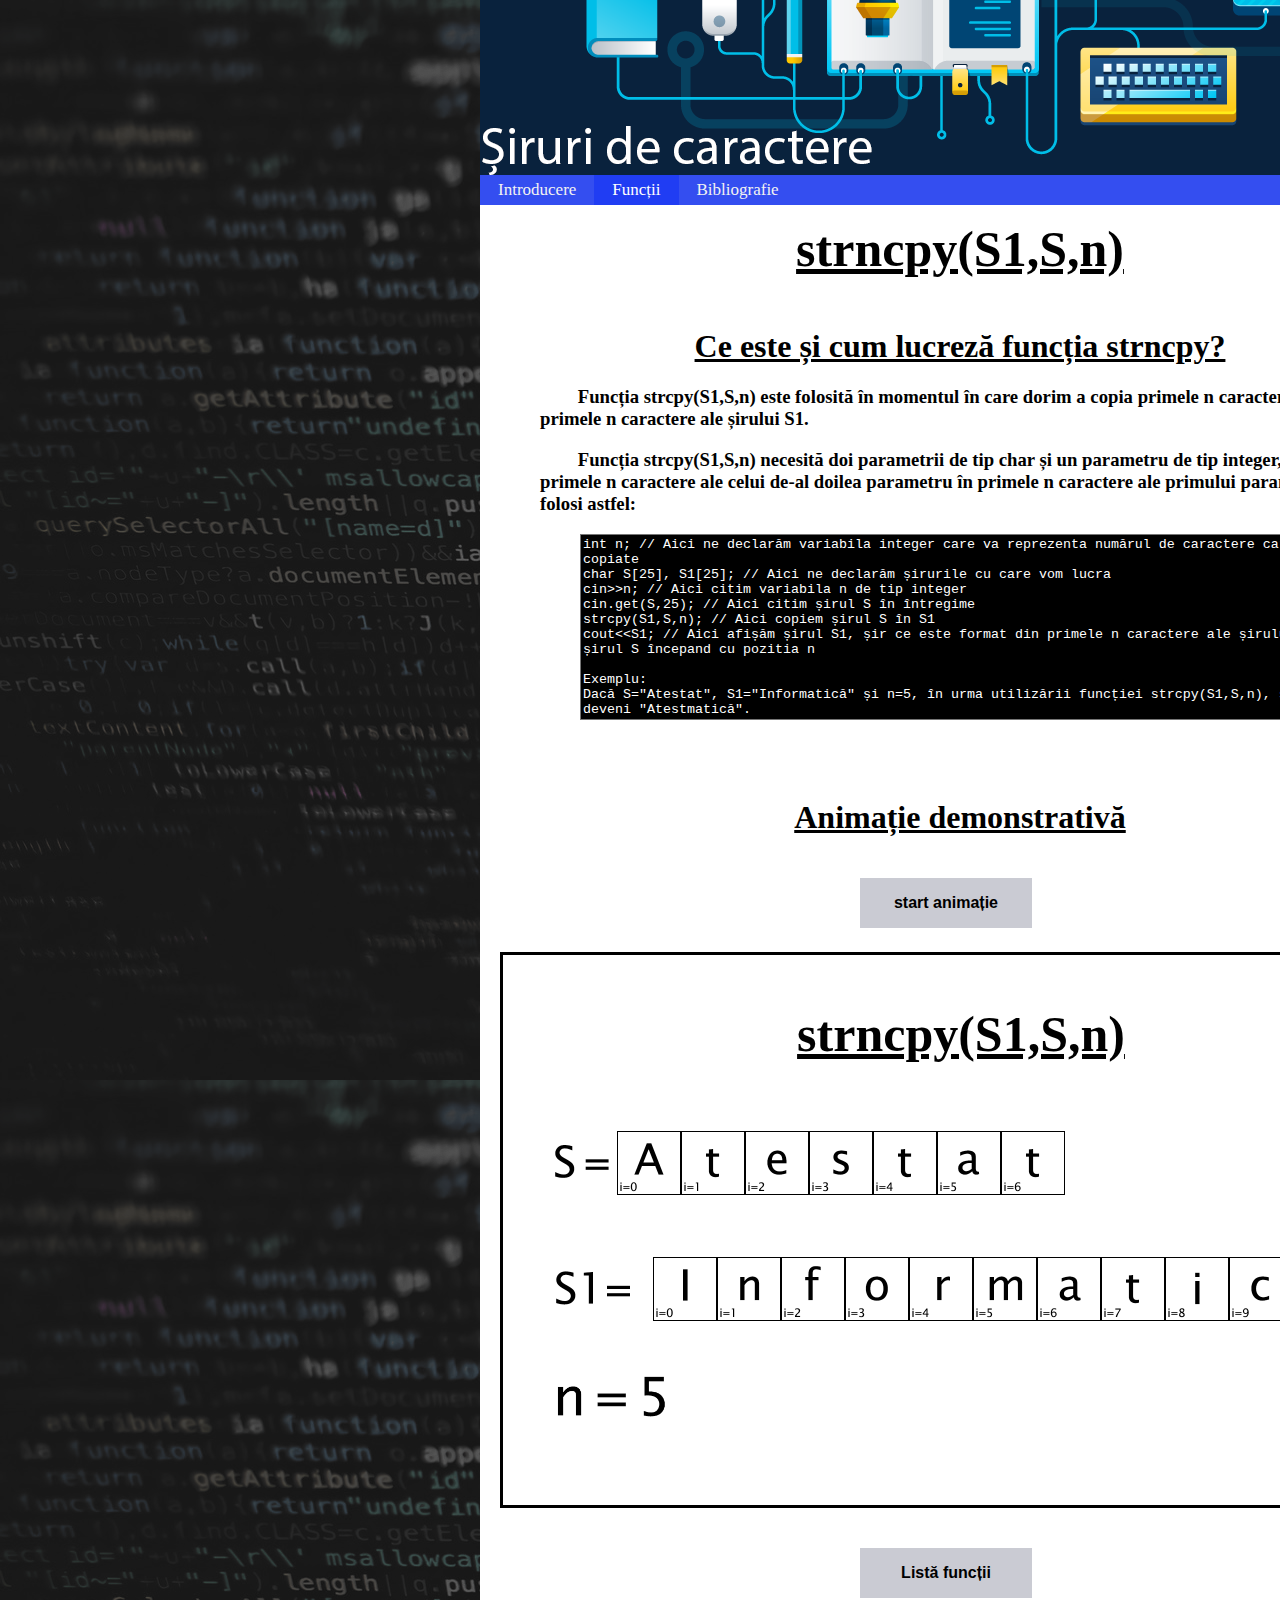
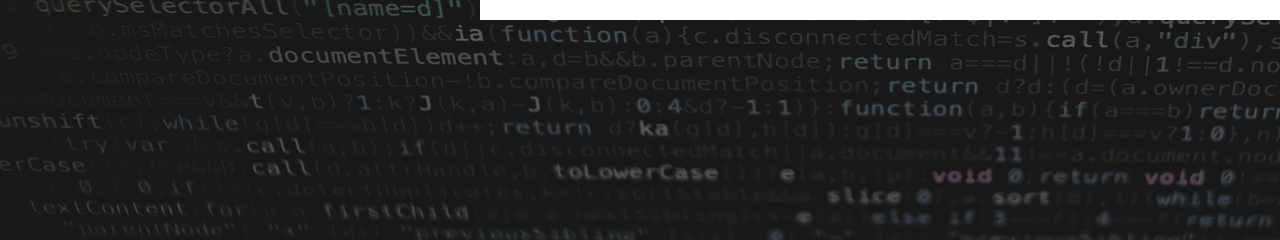
<file: Functii/strncpy.html>
<!DOCTYPE html>
<html>
<head>
<script src="Scripts/CopiereN.js"></script>
<title>Strncpy</title>
<link rel="stylesheet" href="strncpyStyle.css">
</head>
<body>
<div class="Container">
	<div id="Fundal">
		<div id="TopImg">
			<img src="../Images\TopImage.png">
		</div>
		<div class="Search">
			  <a href="../index.html">Introducere</a>
			  <a class="active" href="Functii.html">Funcții</a>
			  <a href="Bibliografie.html">Bibliografie</a>
		</div>
		<div id="Funcții">
			<p style="font-size: 50px; margin-top: 0px; text-align: center; text-decoration: underline; font-weight: bold; margin-top: 15px;">strncpy(S1,S,n)</p>
			<h1 style="text-align: center; text-decoration: underline;">Ce este și cum lucreză funcția strncpy?</h1>
			<h3 style="margin-left: 60px; text-indent: 1cm;">Funcția strcpy(S1,S,n) este folosită în momentul în care dorim a copia primele n caractere ale șirului S în primele n caractere ale șirului S1.</h3>
			<h3 style="margin-left: 60px; text-indent: 1cm;">Funcția strcpy(S1,S,n) necesită doi parametrii de tip char și un parametru de tip integer, funcția copiind primele n caractere ale celui de-al doilea parametru în primele n caractere ale primului parametru și o putem folosi astfel:</h3>

			<textarea readonly name="text" cols="100" rows="12" style="margin-left: 100px; background-color: black; color: white;">
int n; // Aici ne declarăm variabila integer care va reprezenta numărul de caractere care vor fi copiate
char S[25], S1[25]; // Aici ne declarăm șirurile cu care vom lucra
cin>>n; // Aici citim variabila n de tip integer
cin.get(S,25); // Aici citim șirul S în întregime
strcpy(S1,S,n); // Aici copiem șirul S în S1
cout<<S1; // Aici afișăm șirul S1, șir ce este format din primele n caractere ale șirului S, urmat de șirul S începand cu pozitia n

Exemplu:
Dacă S="Atestat", S1="Informatică" și n=5, în urma utilizării funcției strcpy(S1,S,n), șirul S1 va deveni "Atestmatică".</textarea><br><br>
			
<br><br>
			<h1 style="text-align: center; text-decoration: underline;">Animație demonstrativă</h1>
			<button class="button" id="Strlen" style="margin-left: 380px;" onclick="CopiereN()">start animație</button>
			<div id="Animatie">
			<h3 style="font-size: 50px; margin-top: 0px; text-align: center; text-decoration: underline; font-weight: bold;">strncpy(S1,S,n)</h3><br>
			<img src="ImagesSiruri\S=.png" style="width: 64px; float: left">
			<img src="ImagesSiruri\A-i0.png" style="width: 64px; position: relative; float: left" id="A-i0">
			<img src="ImagesSiruri\t-i1.png" style="width: 64px; position: relative; float: left" id="t-i1">
			<img src="ImagesSiruri\e-i2.png" style="width: 64px; position: relative; float: left" id="e-i2">
			<img src="ImagesSiruri\s-i3.png" style="width: 64px; position: relative; float: left" id="s-i3">
			<img src="ImagesSiruri\t-i4.png" style="width: 64px; position: relative; float: left" id="t-i4">
			<img src="ImagesSiruri\a-i5.png" style="width: 64px; position: relative; float: left" id="a-i5">
			<img src="ImagesSiruri\t-i6.png" style="width: 64px; position: relative; float: left" id="t-i6"><br><br><br><br><br><br><br>
			<img src="ImagesSiruri\S1=.png" style="width: 100px; position: relative; float: left">
			<img src="ImagesSiruri\I-i0.png" style="width: 64px; position: relative; float: left" id="I-i0">
			<img src="ImagesSiruri\n-i1.png" style="width: 64px; position: relative; float: left" id="n-i1">
			<img src="ImagesSiruri\f-i2.png" style="width: 64px; position: relative; float: left" id="f-i2">
			<img src="ImagesSiruri\o-i3.png" style="width: 64px; position: relative; float: left" id="o-i3">
			<img src="ImagesSiruri\r-i4.png" style="width: 64px; position: relative; float: left" id="r-i4">
			<img src="ImagesSiruri\m-i5.png" style="width: 64px; position: relative; float: left" id="t-i1z">
			<img src="ImagesSiruri\a-i6.png" style="width: 64px; position: relative; float: left" id="e-i2z">
			<img src="ImagesSiruri\t-i7.png" style="width: 64px; position: relative; float: left" id="s-i3z">
			<img src="ImagesSiruri\imic-i8.png" style="width: 64px; position: relative; float: left" id="t-i4z">
			<img src="ImagesSiruri\c-i9.png" style="width: 64px; position: relative; float: left" id="a-i5z">
			<img src="ImagesSiruri\a-i10.png" style="width: 64px; position: relative; float: left" id="t-i6z"><br><br><br><br><br><br>
			<img src="ImagesSiruri\n=5.png" style="width: 180px; position: relative; float: left" id="2ewqewq1323">
			</div>
			<button class="button" id="Listafuncții" style="margin-left: 380px;" onclick="window.location.href='functii.html'">Listă funcții</button>
		</div>
	</div>
</div>



</body>

<footer>

</footer>
</html>
</file>
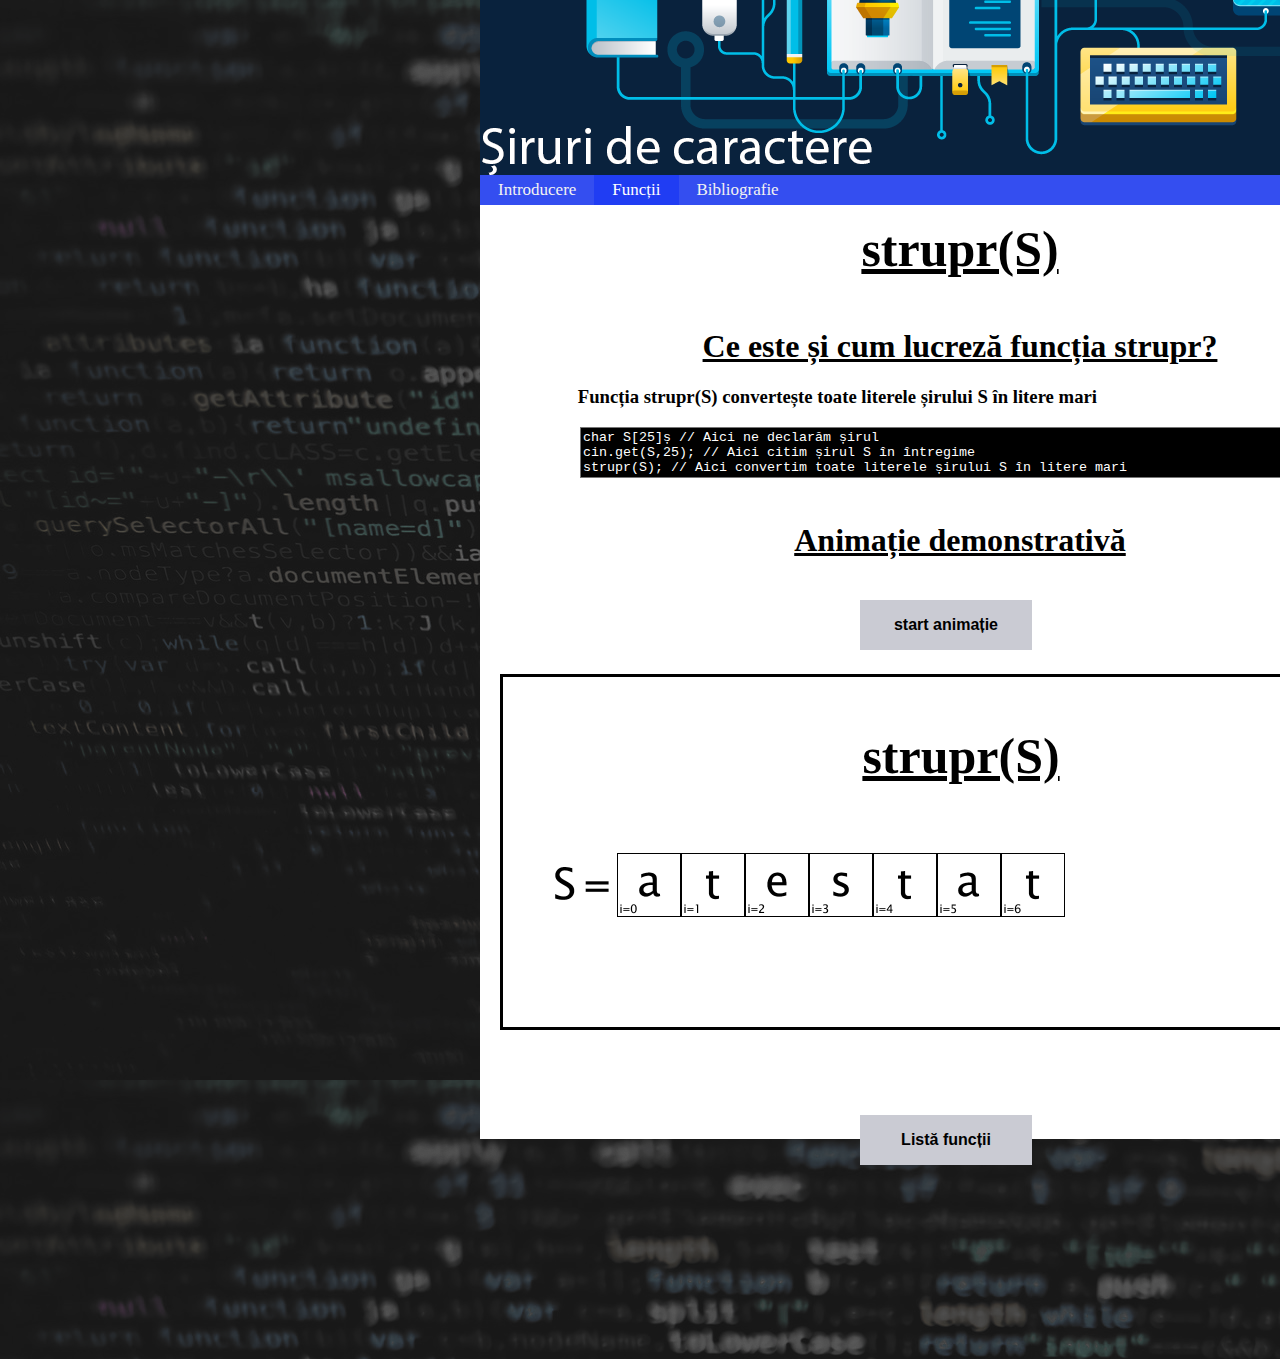
<file: Functii/strupr.html>
<!DOCTYPE html>
<html>
<head>
<script src="Scripts/strupr.js">Da</script>
<title>Strupr</title>
<link rel="stylesheet" href="strlwrStyle.css">
</head>
<body>
<div class="Container">
	<div id="Fundal">
		<div id="TopImg">
			<img src="../Images\TopImage.png">
		</div>
		<div class="Search">
			  <a href="../index.html">Introducere</a>
			  <a class="active" href="Functii.html">Funcții</a>
			  <a href="Bibliografie.html">Bibliografie</a>
		</div>
		<div id="Funcții">
			<p style="font-size: 50px; margin-top: 0px; text-align: center; text-decoration: underline; font-weight: bold; margin-top: 15px;">strupr(S)</p>
			<h1 style="text-align: center; text-decoration: underline;">Ce este și cum lucreză funcția strupr?</h1>
			<h3 style="margin-left: 60px; text-indent: 1cm;">Funcția strupr(S) convertește toate literele șirului S în litere mari</h3>
			<textarea readonly name="text" cols="100" rows="3" style="margin-left: 100px; background-color: black; color: white;">
char S[25]ș // Aici ne declarăm șirul
cin.get(S,25); // Aici citim șirul S în întregime
strupr(S); // Aici convertim toate literele șirului S în litere mari</textarea><br><br>
			<h1 style="text-align: center; text-decoration: underline;">Animație demonstrativă</h1>
			<button class="button" id="Strlen" style="margin-left: 380px;" onclick="Numarare()">start animație</button>
			<div id="Animatie">
    			<h3 style="font-size: 50px; margin-top: 0px; text-align: center; text-decoration: underline; font-weight: bold;">strupr(S)</h3><br>
				<img src="ImagesSiruri\S=.png" style="width: 64px; float: left;">
				<img src="ImagesSiruri\z-a0m.png" style="width: 64px; position: relative; float: left;" id="A-i0">
				<img src="ImagesSiruri\t-i1.png" style="width: 64px; position: relative; float: left;" id="t-i1">
				<img src="ImagesSiruri\e-i2.png" style="width: 64px; position: relative; float: left;" id="e-i2">
				<img src="ImagesSiruri\s-i3.png" style="width: 64px; position: relative; float: left;" id="s-i3">
				<img src="ImagesSiruri\t-i4.png" style="width: 64px; position: relative; float: left;" id="t-i4">
				<img src="ImagesSiruri\a-i5.png" style="width: 64px; position: relative; float: left;" id="a-i5">
				<img src="ImagesSiruri\t-i6.png" style="width: 64px; position: relative; float: left;" id="t-i6"><br><br><br><br><br><br><br>
			</div>
			<button class="button" id="Listafuncții" style="margin-left: 380px; margin-top: 65px;" onclick="window.location.href='functii.html'">Listă funcții</button>
		</div>
	</div>
</div>



</body>

<footer>

</footer>
</html>
</file>
<file: styles.css>
html, head, body {
    padding: 0px;
    margin: 0px;
    width: 1920px;
    height: 100%;
}
body {
	overflow-x: hidden;
	background-image: url("Images/Background.png");
}

textarea {
  resize: none;
}


.Container {
  width: 1920px;
  height: 100%;
}

#Fundal {
    margin-left: 25%;
    width: 50%;
    height: 280%;
    background-color: white;
}

#TopImg {
    width: 960px;
    height: 175px;
}

#Introducere {
    width: 960px;
    height: 100%;
}

/*Search bar-ul*/

.Search {
  background-color: #344EF0;
  overflow: hidden;
  height: 30px;
}

.Search a {
  float: left;
  color: #f2f2f2;
  text-align: center;
  padding: 5px 18px;
  text-decoration: none;
  font-size: 17px;
}
.Search a:hover {
  background-color: #ddd;
  color: black;
}
.Search a.active {
  background-color: #203DF3;
  color: white;
}
</file>
<file: Functii/BibliografieStyle.css>
html, head, body {
    padding: 0px;
    margin: 0px;
    width: 1920px;
    height: 100%;
}
body {
	overflow-x: hidden;
	background-image: url("../Images/Background.png");
}

textarea {
  resize: none;
}


.Container {
  width: 1920px;
  height: 100%;
}

#Fundal {
    margin-left: 25%;
    width: 50%;
    height: 80%;
    background-color: white;
}

#TopImg {
    width: 960px;
    height: 175px;
}

#Funcții {
    width: 960px;
    height: 100%;
}

/*Search bar-ul*/

.Search {
  background-color: #344EF0;
  overflow: hidden;
  height: 30px;
}

.Search a {
  float: left;
  color: #f2f2f2;
  text-align: center;
  padding: 5px 18px;
  text-decoration: none;
  font-size: 17px;
}
.Search a:hover {
  background-color: #ddd;
  color: black;
}
.Search a.active {
  background-color: #203DF3;
  color: white;
}

/* Butoane */
.button {
  background-color: #CACBD3;
  border: none;
  color: black;
  width: 172px;
  height: 50px;
  padding: 16px 32px;
  text-align: center;
  font-weight: bold;
  font-size: 16px;
  margin: 4px 2px;
  opacity: 0.6;

  transition: 0.3s;
  display: inline-block;
  text-decoration: none;
  cursor: pointer;
  margin-left: 50px;
  margin-top: 20px;
}

.button:hover {opacity: 1}
</file>
<file: Functii/FunctiiStyles.css>
html, head, body {
    padding: 0px;
    margin: 0px;
    width: 1920px;
    height: 100%;
}
body {
	overflow-x: hidden;
	background-image: url("../Images/Background.png");
}

textarea {
  resize: none;
}


.Container {
  width: 1920px;
  height: 100%;
}

#Fundal {
    margin-left: 25%;
    width: 50%;
    height: 60%;
    background-color: white;
}

#TopImg {
    width: 960px;
    height: 175px;
}

#Funcții {
    width: 960px;
    height: 10%;
}

/*Search bar-ul*/

.Search {
  background-color: #344EF0;
  overflow: hidden;
  height: 30px;
}

.Search a {
  float: left;
  color: #f2f2f2;
  text-align: center;
  padding: 5px 18px;
  text-decoration: none;
  font-size: 17px;
}
.Search a:hover {
  background-color: #ddd;
  color: black;
}
.Search a.active {
  background-color: #203DF3;
  color: white;
}

/* Butoane */
.button {
  background-color: #CACBD3;
  border: none;
  color: black;
  width: 172px;
  height: 50px;
  padding: 16px 32px;
  text-align: center;
  font-weight: bold;
  font-size: 16px;
  margin: 4px 2px;
  opacity: 0.6;

  transition: 0.3s;
  display: inline-block;
  text-decoration: none;
  cursor: pointer;
  margin-left: 50px;
  margin-top: 20px;
}

.button:hover {opacity: 1}
</file>
<file: Functii/strcatStyle.css>
html, head, body {
    padding: 0px;
    margin: 0px;
    width: 1920px;
    height: 100%;
}
body {
	overflow-x: hidden;
	background-image: url("../Images/Background.png");
}

textarea {
  resize: none;
}



.Container {
  width: 1920px;
  height: 100%;
}

#Animatie {
  width: 85%;
  height: 400px;
  border: 3px solid black;
  padding: 50px;
  margin: 20px;
}

#Fundal {
    margin-left: 25%;
    width: 50%;
    height: 160%;
    background-color: white;
}

#TopImg {
    width: 960px;
    height: 175px;
}

#Funcții {
    width: 960px;
    height: 100%;
}

/*Search bar-ul*/

.Search {
  background-color: #344EF0;
  overflow: hidden;
  height: 30px;
}

.Search a {
  float: left;
  color: #f2f2f2;
  text-align: center;
  padding: 5px 18px;
  text-decoration: none;
  font-size: 17px;
}
.Search a:hover {
  background-color: #ddd;
  color: black;
}
.Search a.active {
  background-color: #203DF3;
  color: white;
}

/* Butoane */
.button {
  background-color: #CACBD3;
  border: none;
  color: black;
  width: 172px;
  height: 50px;
  padding: 16px 32px;
  text-align: center;
  font-weight: bold;
  font-size: 16px;
  margin: 4px 2px;

  transition: 0.3s;
  display: inline-block;
  text-decoration: none;
  cursor: pointer;
  margin-left: 50px;
  margin-top: 20px;
}

.button:hover {opacity: 1}


#plus1 {
  opacity: 0.0;
}
</file>
<file: Functii/strcpyStyle.css>
html, head, body {
    padding: 0px;
    margin: 0px;
    width: 1920px;
    height: 100%;
}
body {
	overflow-x: hidden;
	background-image: url("../Images/Background.png");
}

textarea {
  resize: none;
}



.Container {
  width: 1920px;
  height: 100%;
}

#Animatie {
  width: 85%;
  height: 400px;
  border: 3px solid black;
  padding: 50px;
  margin: 20px;
}

#Fundal {
    margin-left: 25%;
    width: 50%;
    height: 190%;
    background-color: white;
}

#TopImg {
    width: 960px;
    height: 175px;
}

#Funcții {
    width: 960px;
    height: 100%;
}

/*Search bar-ul*/

.Search {
  background-color: #344EF0;
  overflow: hidden;
  height: 30px;
}

.Search a {
  float: left;
  color: #f2f2f2;
  text-align: center;
  padding: 5px 18px;
  text-decoration: none;
  font-size: 17px;
}
.Search a:hover {
  background-color: #ddd;
  color: black;
}
.Search a.active {
  background-color: #203DF3;
  color: white;
}

/* Butoane */
.button {
  background-color: #CACBD3;
  border: none;
  color: black;
  width: 172px;
  height: 50px;
  padding: 16px 32px;
  text-align: center;
  font-weight: bold;
  font-size: 16px;
  margin: 4px 2px;

  transition: 0.3s;
  display: inline-block;
  text-decoration: none;
  cursor: pointer;
  margin-left: 50px;
  margin-top: 20px;
}

.button:hover {opacity: 1}


#plus1 {
  opacity: 0.0;
}
</file>
<file: Functii/strlenStyle.css>
html, head, body {
    padding: 0px;
    margin: 0px;
    width: 1920px;
    height: 100%;
}
body {
	overflow-x: hidden;
	background-image: url("../Images/Background.png");
}

textarea {
  resize: none;
}



.Container {
  width: 1920px;
  height: 100%;
}

#Animatie {
  width: 85%;
  height: 300px;
  border: 3px solid black;
  padding: 50px;
  margin: 20px;
}

#Fundal {
    margin-left: 25%;
    width: 50%;
    height: 150%;
    background-color: white;
}

#TopImg {
    width: 960px;
    height: 175px;
}

#Funcții {
    width: 960px;
    height: 100%;
}

/*Search bar-ul*/

.Search {
  background-color: #344EF0;
  overflow: hidden;
  height: 30px;
}

.Search a {
  float: left;
  color: #f2f2f2;
  text-align: center;
  padding: 5px 18px;
  text-decoration: none;
  font-size: 17px;
}
.Search a:hover {
  background-color: #ddd;
  color: black;
}
.Search a.active {
  background-color: #203DF3;
  color: white;
}

/* Butoane */
.button {
  background-color: #CACBD3;
  border: none;
  color: black;
  width: 172px;
  height: 50px;
  padding: 16px 32px;
  text-align: center;
  font-weight: bold;
  font-size: 16px;
  margin: 4px 2px;

  transition: 0.3s;
  display: inline-block;
  text-decoration: none;
  cursor: pointer;
  margin-left: 50px;
  margin-top: 20px;
}

.button:hover {opacity: 1}


#plus1 {
  opacity: 0.0;
}
</file>
<file: Functii/strncatStyle.css>
html, head, body {
    padding: 0px;
    margin: 0px;
    width: 1920px;
    height: 100%;
}
body {
	overflow-x: hidden;
	background-image: url("../Images/Background.png");
}

textarea {
  resize: none;
}



.Container {
  width: 1920px;
  height: 100%;
}

#Animatie {
  width: 85%;
  height: 400px;
  border: 3px solid black;
  padding: 50px;
  margin: 20px;
}

#Fundal {
    margin-left: 25%;
    width: 50%;
    height: 160%;
    background-color: white;
}

#TopImg {
    width: 960px;
    height: 175px;
}

#Funcții {
    width: 960px;
    height: 100%;
}

/*Search bar-ul*/

.Search {
  background-color: #344EF0;
  overflow: hidden;
  height: 30px;
}

.Search a {
  float: left;
  color: #f2f2f2;
  text-align: center;
  padding: 5px 18px;
  text-decoration: none;
  font-size: 17px;
}
.Search a:hover {
  background-color: #ddd;
  color: black;
}
.Search a.active {
  background-color: #203DF3;
  color: white;
}

/* Butoane */
.button {
  background-color: #CACBD3;
  border: none;
  color: black;
  width: 172px;
  height: 50px;
  padding: 16px 32px;
  text-align: center;
  font-weight: bold;
  font-size: 16px;
  margin: 4px 2px;

  transition: 0.3s;
  display: inline-block;
  text-decoration: none;
  cursor: pointer;
  margin-left: 50px;
  margin-top: 20px;
}

.button:hover {opacity: 1}


#plus1 {
  opacity: 0.0;
}
</file>
<file: Functii/strncpyStyle.css>
html, head, body {
    padding: 0px;
    margin: 0px;
    width: 1920px;
    height: 100%;
}
body {
	overflow-x: hidden;
	background-image: url("../Images/Background.png");
}

textarea {
  resize: none;
}



.Container {
  width: 1920px;
  height: 100%;
}

#Animatie {
  width: 85%;
  height: 450px;
  border: 3px solid black;
  padding: 50px;
  margin: 20px;
}

#Fundal {
    margin-left: 25%;
    width: 50%;
    height: 180%;
    background-color: white;
}

#TopImg {
    width: 960px;
    height: 175px;
}

#Funcții {
    width: 960px;
    height: 100%;
}

/*Search bar-ul*/

.Search {
  background-color: #344EF0;
  overflow: hidden;
  height: 30px;
}

.Search a {
  float: left;
  color: #f2f2f2;
  text-align: center;
  padding: 5px 18px;
  text-decoration: none;
  font-size: 17px;
}
.Search a:hover {
  background-color: #ddd;
  color: black;
}
.Search a.active {
  background-color: #203DF3;
  color: white;
}

/* Butoane */
.button {
  background-color: #CACBD3;
  border: none;
  color: black;
  width: 172px;
  height: 50px;
  padding: 16px 32px;
  text-align: center;
  font-weight: bold;
  font-size: 16px;
  margin: 4px 2px;

  transition: 0.3s;
  display: inline-block;
  text-decoration: none;
  cursor: pointer;
  margin-left: 50px;
  margin-top: 20px;
}

.button:hover {opacity: 1}


#plus1 {
  opacity: 0.0;
}
</file>
<file: Functii/strlwrStyle.css>
html, head, body {
    padding: 0px;
    margin: 0px;
    width: 1920px;
    height: 100%;
}
body {
	overflow-x: hidden;
	background-image: url("../Images/Background.png");
}

textarea {
  resize: none;
}



.Container {
  width: 1920px;
  height: 115%;
}

#Animatie {
  width: 85%;
  height: 250px;
  border: 3px solid black;
  padding: 50px;
  margin: 20px;
}

#Fundal {
    margin-left: 25%;
    width: 50%;
    height: 110%;
    background-color: white;
}

#TopImg {
    width: 960px;
    height: 175px;
}

#Funcții {
    width: 960px;
    height: 100%;
}

/*Search bar-ul*/

.Search {
  background-color: #344EF0;
  overflow: hidden;
  height: 30px;
}

.Search a {
  float: left;
  color: #f2f2f2;
  text-align: center;
  padding: 5px 18px;
  text-decoration: none;
  font-size: 17px;
}
.Search a:hover {
  background-color: #ddd;
  color: black;
}
.Search a.active {
  background-color: #203DF3;
  color: white;
}

/* Butoane */
.button {
  background-color: #CACBD3;
  border: none;
  color: black;
  width: 172px;
  height: 50px;
  padding: 16px 32px;
  text-align: center;
  font-weight: bold;
  font-size: 16px;
  margin: 4px 2px;

  transition: 0.3s;
  display: inline-block;
  text-decoration: none;
  cursor: pointer;
  margin-left: 50px;
  margin-top: 20px;
}

.button:hover {opacity: 1}


#plus1 {
  opacity: 0.0;
}
</file>
